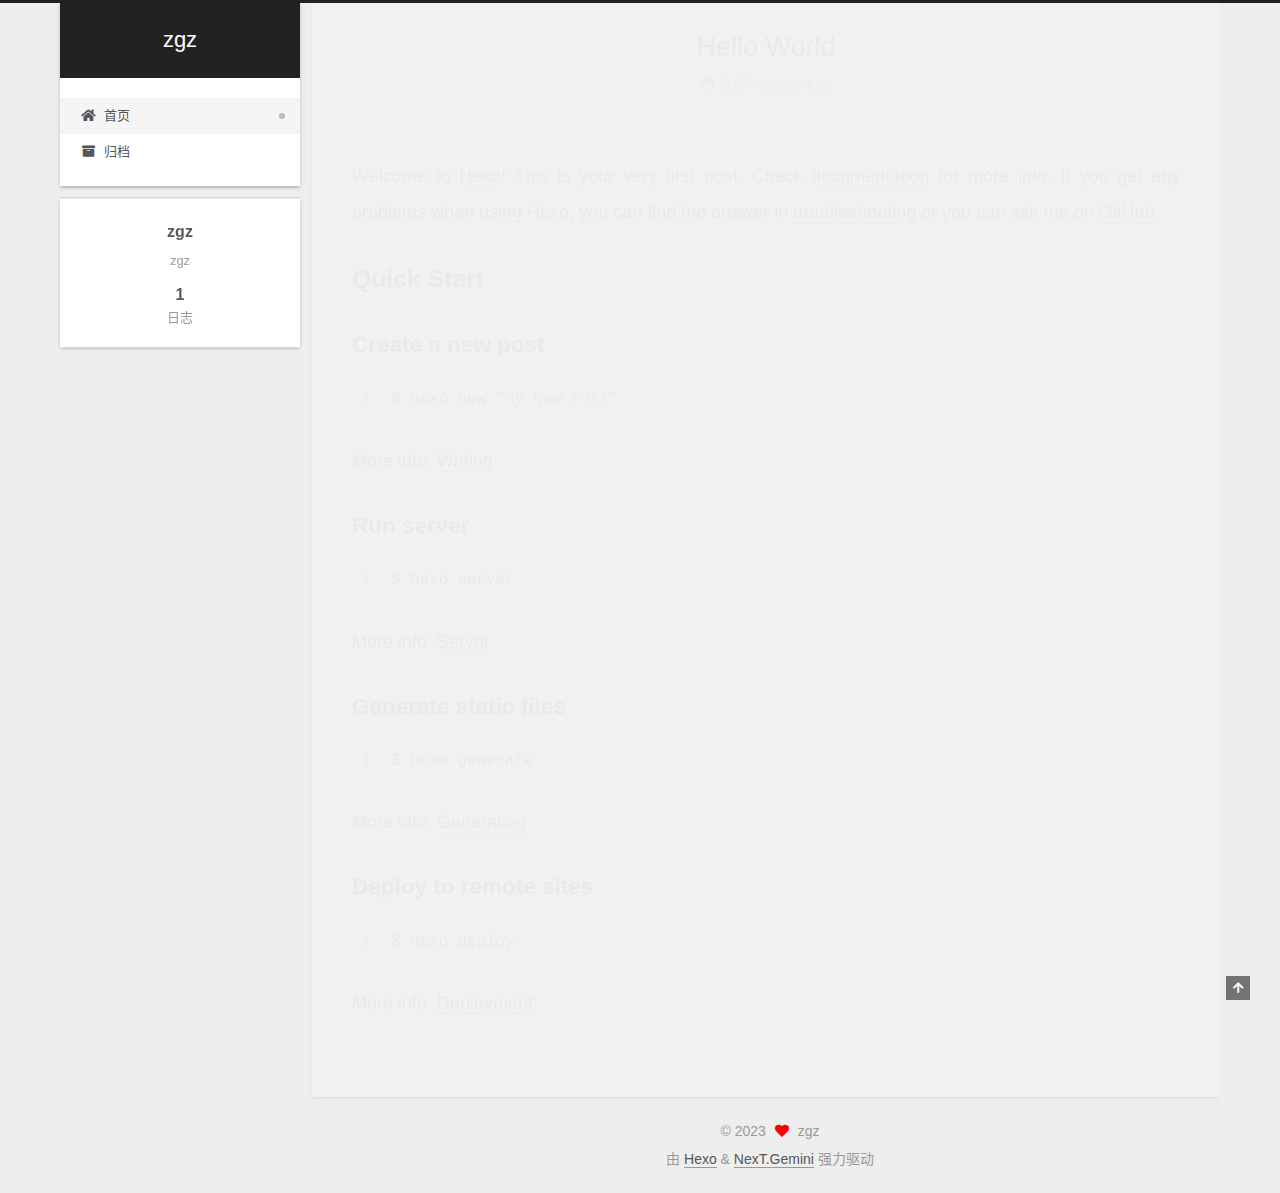
<file: index.html>
<!DOCTYPE html>
<html lang="zh-CN">
<head>
  <meta charset="UTF-8">
<meta name="viewport" content="width=device-width, initial-scale=1, maximum-scale=2">
<meta name="theme-color" content="#222">
<meta name="generator" content="Hexo 5.4.2">
  <link rel="apple-touch-icon" sizes="180x180" href="/images/apple-touch-icon-next.png">
  <link rel="icon" type="image/png" sizes="32x32" href="/images/favicon-32x32-next.png">
  <link rel="icon" type="image/png" sizes="16x16" href="/images/favicon-16x16-next.png">
  <link rel="mask-icon" href="/images/logo.svg" color="#222">

<link rel="stylesheet" href="/css/main.css">


<link rel="stylesheet" href="/lib/font-awesome/css/all.min.css">

<script id="hexo-configurations">
    var NexT = window.NexT || {};
    var CONFIG = {"hostname":"example.com","root":"/","scheme":"Gemini","version":"7.8.0","exturl":false,"sidebar":{"position":"left","display":"post","padding":18,"offset":12,"onmobile":false},"copycode":{"enable":false,"show_result":false,"style":null},"back2top":{"enable":true,"sidebar":false,"scrollpercent":false},"bookmark":{"enable":false,"color":"#222","save":"auto"},"fancybox":false,"mediumzoom":false,"lazyload":false,"pangu":false,"comments":{"style":"tabs","active":null,"storage":true,"lazyload":false,"nav":null},"algolia":{"hits":{"per_page":10},"labels":{"input_placeholder":"Search for Posts","hits_empty":"We didn't find any results for the search: ${query}","hits_stats":"${hits} results found in ${time} ms"}},"localsearch":{"enable":false,"trigger":"auto","top_n_per_article":1,"unescape":false,"preload":false},"motion":{"enable":true,"async":false,"transition":{"post_block":"fadeIn","post_header":"slideDownIn","post_body":"slideDownIn","coll_header":"slideLeftIn","sidebar":"slideUpIn"}}};
  </script>

  <meta name="description" content="zgz">
<meta property="og:type" content="website">
<meta property="og:title" content="zgz">
<meta property="og:url" content="http://example.com/index.html">
<meta property="og:site_name" content="zgz">
<meta property="og:description" content="zgz">
<meta property="og:locale" content="zh_CN">
<meta property="article:author" content="zgz">
<meta name="twitter:card" content="summary">

<link rel="canonical" href="http://example.com/">


<script id="page-configurations">
  // https://hexo.io/docs/variables.html
  CONFIG.page = {
    sidebar: "",
    isHome : true,
    isPost : false,
    lang   : 'zh-CN'
  };
</script>

  <title>zgz</title>
  






  <noscript>
  <style>
  .use-motion .brand,
  .use-motion .menu-item,
  .sidebar-inner,
  .use-motion .post-block,
  .use-motion .pagination,
  .use-motion .comments,
  .use-motion .post-header,
  .use-motion .post-body,
  .use-motion .collection-header { opacity: initial; }

  .use-motion .site-title,
  .use-motion .site-subtitle {
    opacity: initial;
    top: initial;
  }

  .use-motion .logo-line-before i { left: initial; }
  .use-motion .logo-line-after i { right: initial; }
  </style>
</noscript>

</head>

<body itemscope itemtype="http://schema.org/WebPage">
  <div class="container use-motion">
    <div class="headband"></div>

    <header class="header" itemscope itemtype="http://schema.org/WPHeader">
      <div class="header-inner"><div class="site-brand-container">
  <div class="site-nav-toggle">
    <div class="toggle" aria-label="切换导航栏">
      <span class="toggle-line toggle-line-first"></span>
      <span class="toggle-line toggle-line-middle"></span>
      <span class="toggle-line toggle-line-last"></span>
    </div>
  </div>

  <div class="site-meta">

    <a href="/" class="brand" rel="start">
      <span class="logo-line-before"><i></i></span>
      <h1 class="site-title">zgz</h1>
      <span class="logo-line-after"><i></i></span>
    </a>
  </div>

  <div class="site-nav-right">
    <div class="toggle popup-trigger">
    </div>
  </div>
</div>




<nav class="site-nav">
  <ul id="menu" class="main-menu menu">
        <li class="menu-item menu-item-home">

    <a href="/" rel="section"><i class="fa fa-home fa-fw"></i>首页</a>

  </li>
        <li class="menu-item menu-item-archives">

    <a href="/archives/" rel="section"><i class="fa fa-archive fa-fw"></i>归档</a>

  </li>
  </ul>
</nav>




</div>
    </header>

    
  <div class="back-to-top">
    <i class="fa fa-arrow-up"></i>
    <span>0%</span>
  </div>


    <main class="main">
      <div class="main-inner">
        <div class="content-wrap">
          

          <div class="content index posts-expand">
            
      
  
  
  <article itemscope itemtype="http://schema.org/Article" class="post-block" lang="zh-CN">
    <link itemprop="mainEntityOfPage" href="http://example.com/2023/04/26/hello-world/">

    <span hidden itemprop="author" itemscope itemtype="http://schema.org/Person">
      <meta itemprop="image" content="/images/avatar.gif">
      <meta itemprop="name" content="zgz">
      <meta itemprop="description" content="zgz">
    </span>

    <span hidden itemprop="publisher" itemscope itemtype="http://schema.org/Organization">
      <meta itemprop="name" content="zgz">
    </span>
      <header class="post-header">
        <h2 class="post-title" itemprop="name headline">
          
            <a href="/2023/04/26/hello-world/" class="post-title-link" itemprop="url">Hello World</a>
        </h2>

        <div class="post-meta">
            <span class="post-meta-item">
              <span class="post-meta-item-icon">
                <i class="far fa-calendar"></i>
              </span>
              <span class="post-meta-item-text">发表于</span>
              

              <time title="创建时间：2023-04-26 22:45:51 / 修改时间：22:44:28" itemprop="dateCreated datePublished" datetime="2023-04-26T22:45:51+08:00">2023-04-26</time>
            </span>

          

        </div>
      </header>

    
    
    
    <div class="post-body" itemprop="articleBody">

      
          <p>Welcome to <a target="_blank" rel="noopener" href="https://hexo.io/">Hexo</a>! This is your very first post. Check <a target="_blank" rel="noopener" href="https://hexo.io/docs/">documentation</a> for more info. If you get any problems when using Hexo, you can find the answer in <a target="_blank" rel="noopener" href="https://hexo.io/docs/troubleshooting.html">troubleshooting</a> or you can ask me on <a target="_blank" rel="noopener" href="https://github.com/hexojs/hexo/issues">GitHub</a>.</p>
<h2 id="Quick-Start"><a href="#Quick-Start" class="headerlink" title="Quick Start"></a>Quick Start</h2><h3 id="Create-a-new-post"><a href="#Create-a-new-post" class="headerlink" title="Create a new post"></a>Create a new post</h3><figure class="highlight bash"><table><tr><td class="gutter"><pre><span class="line">1</span><br></pre></td><td class="code"><pre><span class="line">$ hexo new <span class="string">&quot;My New Post&quot;</span></span><br></pre></td></tr></table></figure>

<p>More info: <a target="_blank" rel="noopener" href="https://hexo.io/docs/writing.html">Writing</a></p>
<h3 id="Run-server"><a href="#Run-server" class="headerlink" title="Run server"></a>Run server</h3><figure class="highlight bash"><table><tr><td class="gutter"><pre><span class="line">1</span><br></pre></td><td class="code"><pre><span class="line">$ hexo server</span><br></pre></td></tr></table></figure>

<p>More info: <a target="_blank" rel="noopener" href="https://hexo.io/docs/server.html">Server</a></p>
<h3 id="Generate-static-files"><a href="#Generate-static-files" class="headerlink" title="Generate static files"></a>Generate static files</h3><figure class="highlight bash"><table><tr><td class="gutter"><pre><span class="line">1</span><br></pre></td><td class="code"><pre><span class="line">$ hexo generate</span><br></pre></td></tr></table></figure>

<p>More info: <a target="_blank" rel="noopener" href="https://hexo.io/docs/generating.html">Generating</a></p>
<h3 id="Deploy-to-remote-sites"><a href="#Deploy-to-remote-sites" class="headerlink" title="Deploy to remote sites"></a>Deploy to remote sites</h3><figure class="highlight bash"><table><tr><td class="gutter"><pre><span class="line">1</span><br></pre></td><td class="code"><pre><span class="line">$ hexo deploy</span><br></pre></td></tr></table></figure>

<p>More info: <a target="_blank" rel="noopener" href="https://hexo.io/docs/one-command-deployment.html">Deployment</a></p>

      
    </div>

    
    
    
      <footer class="post-footer">
        <div class="post-eof"></div>
      </footer>
  </article>
  
  
  


  



          </div>
          

<script>
  window.addEventListener('tabs:register', () => {
    let { activeClass } = CONFIG.comments;
    if (CONFIG.comments.storage) {
      activeClass = localStorage.getItem('comments_active') || activeClass;
    }
    if (activeClass) {
      let activeTab = document.querySelector(`a[href="#comment-${activeClass}"]`);
      if (activeTab) {
        activeTab.click();
      }
    }
  });
  if (CONFIG.comments.storage) {
    window.addEventListener('tabs:click', event => {
      if (!event.target.matches('.tabs-comment .tab-content .tab-pane')) return;
      let commentClass = event.target.classList[1];
      localStorage.setItem('comments_active', commentClass);
    });
  }
</script>

        </div>
          
  
  <div class="toggle sidebar-toggle">
    <span class="toggle-line toggle-line-first"></span>
    <span class="toggle-line toggle-line-middle"></span>
    <span class="toggle-line toggle-line-last"></span>
  </div>

  <aside class="sidebar">
    <div class="sidebar-inner">

      <ul class="sidebar-nav motion-element">
        <li class="sidebar-nav-toc">
          文章目录
        </li>
        <li class="sidebar-nav-overview">
          站点概览
        </li>
      </ul>

      <!--noindex-->
      <div class="post-toc-wrap sidebar-panel">
      </div>
      <!--/noindex-->

      <div class="site-overview-wrap sidebar-panel">
        <div class="site-author motion-element" itemprop="author" itemscope itemtype="http://schema.org/Person">
  <p class="site-author-name" itemprop="name">zgz</p>
  <div class="site-description" itemprop="description">zgz</div>
</div>
<div class="site-state-wrap motion-element">
  <nav class="site-state">
      <div class="site-state-item site-state-posts">
          <a href="/archives/">
        
          <span class="site-state-item-count">1</span>
          <span class="site-state-item-name">日志</span>
        </a>
      </div>
  </nav>
</div>



      </div>

    </div>
  </aside>
  <div id="sidebar-dimmer"></div>


      </div>
    </main>

    <footer class="footer">
      <div class="footer-inner">
        

        

<div class="copyright">
  
  &copy; 
  <span itemprop="copyrightYear">2023</span>
  <span class="with-love">
    <i class="fa fa-heart"></i>
  </span>
  <span class="author" itemprop="copyrightHolder">zgz</span>
</div>
  <div class="powered-by">由 <a href="https://hexo.io/" class="theme-link" rel="noopener" target="_blank">Hexo</a> & <a href="https://theme-next.org/" class="theme-link" rel="noopener" target="_blank">NexT.Gemini</a> 强力驱动
  </div>

        








      </div>
    </footer>
  </div>

  
  <script src="/lib/anime.min.js"></script>
  <script src="/lib/velocity/velocity.min.js"></script>
  <script src="/lib/velocity/velocity.ui.min.js"></script>

<script src="/js/utils.js"></script>

<script src="/js/motion.js"></script>


<script src="/js/schemes/pisces.js"></script>


<script src="/js/next-boot.js"></script>




  















  

  

</body>
</html>
</file>
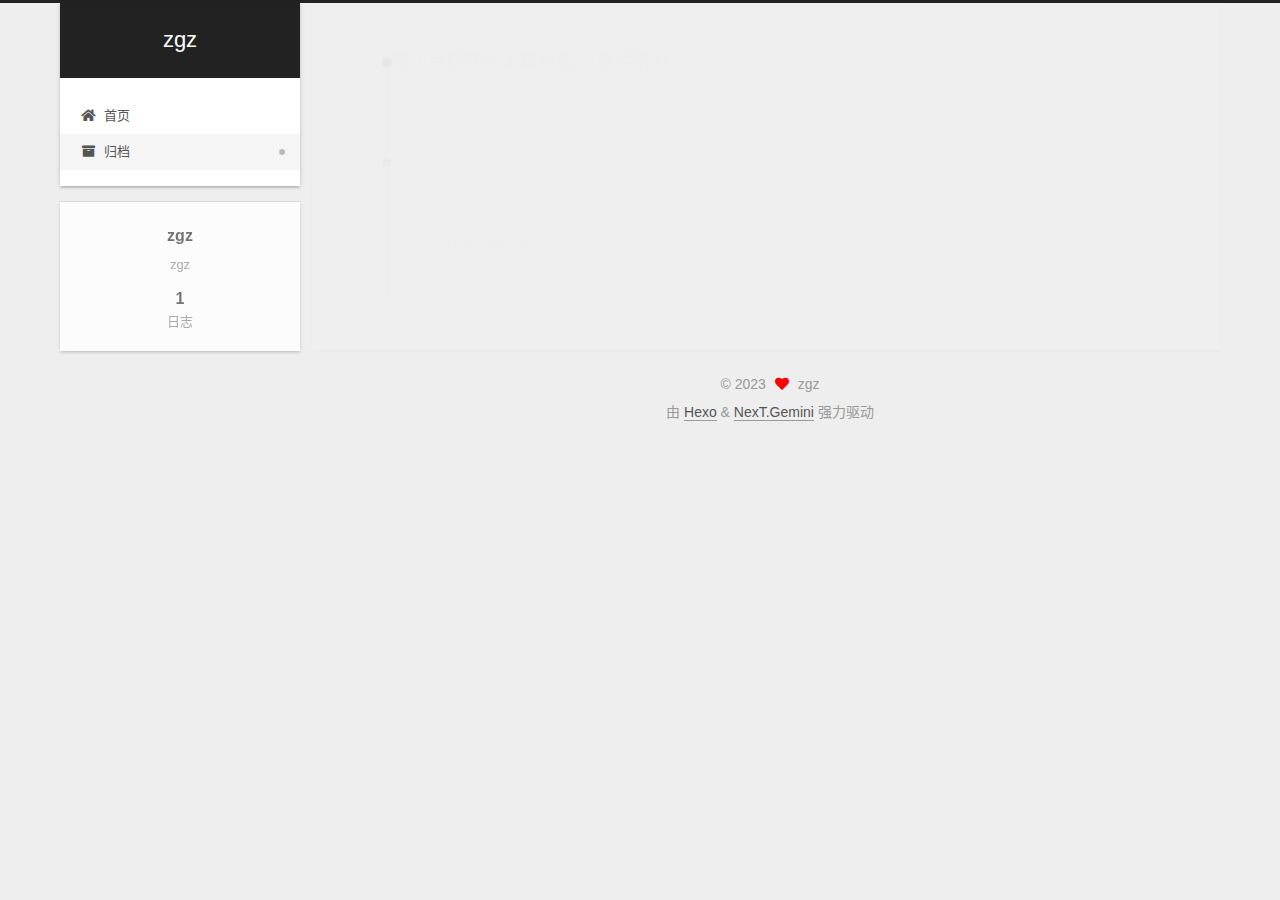
<file: archives/index.html>
<!DOCTYPE html>
<html lang="zh-CN">
<head>
  <meta charset="UTF-8">
<meta name="viewport" content="width=device-width, initial-scale=1, maximum-scale=2">
<meta name="theme-color" content="#222">
<meta name="generator" content="Hexo 5.4.2">
  <link rel="apple-touch-icon" sizes="180x180" href="/images/apple-touch-icon-next.png">
  <link rel="icon" type="image/png" sizes="32x32" href="/images/favicon-32x32-next.png">
  <link rel="icon" type="image/png" sizes="16x16" href="/images/favicon-16x16-next.png">
  <link rel="mask-icon" href="/images/logo.svg" color="#222">

<link rel="stylesheet" href="/css/main.css">


<link rel="stylesheet" href="/lib/font-awesome/css/all.min.css">

<script id="hexo-configurations">
    var NexT = window.NexT || {};
    var CONFIG = {"hostname":"example.com","root":"/","scheme":"Gemini","version":"7.8.0","exturl":false,"sidebar":{"position":"left","display":"post","padding":18,"offset":12,"onmobile":false},"copycode":{"enable":false,"show_result":false,"style":null},"back2top":{"enable":true,"sidebar":false,"scrollpercent":false},"bookmark":{"enable":false,"color":"#222","save":"auto"},"fancybox":false,"mediumzoom":false,"lazyload":false,"pangu":false,"comments":{"style":"tabs","active":null,"storage":true,"lazyload":false,"nav":null},"algolia":{"hits":{"per_page":10},"labels":{"input_placeholder":"Search for Posts","hits_empty":"We didn't find any results for the search: ${query}","hits_stats":"${hits} results found in ${time} ms"}},"localsearch":{"enable":false,"trigger":"auto","top_n_per_article":1,"unescape":false,"preload":false},"motion":{"enable":true,"async":false,"transition":{"post_block":"fadeIn","post_header":"slideDownIn","post_body":"slideDownIn","coll_header":"slideLeftIn","sidebar":"slideUpIn"}}};
  </script>

  <meta name="description" content="zgz">
<meta property="og:type" content="website">
<meta property="og:title" content="zgz">
<meta property="og:url" content="http://example.com/archives/index.html">
<meta property="og:site_name" content="zgz">
<meta property="og:description" content="zgz">
<meta property="og:locale" content="zh_CN">
<meta property="article:author" content="zgz">
<meta name="twitter:card" content="summary">

<link rel="canonical" href="http://example.com/archives/">


<script id="page-configurations">
  // https://hexo.io/docs/variables.html
  CONFIG.page = {
    sidebar: "",
    isHome : false,
    isPost : false,
    lang   : 'zh-CN'
  };
</script>

  <title>归档 | zgz</title>
  






  <noscript>
  <style>
  .use-motion .brand,
  .use-motion .menu-item,
  .sidebar-inner,
  .use-motion .post-block,
  .use-motion .pagination,
  .use-motion .comments,
  .use-motion .post-header,
  .use-motion .post-body,
  .use-motion .collection-header { opacity: initial; }

  .use-motion .site-title,
  .use-motion .site-subtitle {
    opacity: initial;
    top: initial;
  }

  .use-motion .logo-line-before i { left: initial; }
  .use-motion .logo-line-after i { right: initial; }
  </style>
</noscript>

</head>

<body itemscope itemtype="http://schema.org/WebPage">
  <div class="container use-motion">
    <div class="headband"></div>

    <header class="header" itemscope itemtype="http://schema.org/WPHeader">
      <div class="header-inner"><div class="site-brand-container">
  <div class="site-nav-toggle">
    <div class="toggle" aria-label="切换导航栏">
      <span class="toggle-line toggle-line-first"></span>
      <span class="toggle-line toggle-line-middle"></span>
      <span class="toggle-line toggle-line-last"></span>
    </div>
  </div>

  <div class="site-meta">

    <a href="/" class="brand" rel="start">
      <span class="logo-line-before"><i></i></span>
      <h1 class="site-title">zgz</h1>
      <span class="logo-line-after"><i></i></span>
    </a>
  </div>

  <div class="site-nav-right">
    <div class="toggle popup-trigger">
    </div>
  </div>
</div>




<nav class="site-nav">
  <ul id="menu" class="main-menu menu">
        <li class="menu-item menu-item-home">

    <a href="/" rel="section"><i class="fa fa-home fa-fw"></i>首页</a>

  </li>
        <li class="menu-item menu-item-archives">

    <a href="/archives/" rel="section"><i class="fa fa-archive fa-fw"></i>归档</a>

  </li>
  </ul>
</nav>




</div>
    </header>

    
  <div class="back-to-top">
    <i class="fa fa-arrow-up"></i>
    <span>0%</span>
  </div>


    <main class="main">
      <div class="main-inner">
        <div class="content-wrap">
          

          <div class="content archive">
            

  
  
  
  <div class="post-block">
    <div class="posts-collapse">
      <div class="collection-title">
        <span class="collection-header">嗯..! 目前共计 1 篇日志。 继续努力。</span>
      </div>

      
    <div class="collection-year">
      <span class="collection-header">2023</span>
    </div>

  <article itemscope itemtype="http://schema.org/Article">
    <header class="post-header">

      <div class="post-meta">
        <time itemprop="dateCreated"
              datetime="2023-04-26T22:45:51+08:00"
              content="2023-04-26">
          04-26
        </time>
      </div>

      <div class="post-title">
          <a class="post-title-link" href="/2023/04/26/hello-world/" itemprop="url">
            <span itemprop="name">Hello World</span>
          </a>
      </div>

    </header>
  </article>


    </div>
  </div>
  
  
  

  



          </div>
          

<script>
  window.addEventListener('tabs:register', () => {
    let { activeClass } = CONFIG.comments;
    if (CONFIG.comments.storage) {
      activeClass = localStorage.getItem('comments_active') || activeClass;
    }
    if (activeClass) {
      let activeTab = document.querySelector(`a[href="#comment-${activeClass}"]`);
      if (activeTab) {
        activeTab.click();
      }
    }
  });
  if (CONFIG.comments.storage) {
    window.addEventListener('tabs:click', event => {
      if (!event.target.matches('.tabs-comment .tab-content .tab-pane')) return;
      let commentClass = event.target.classList[1];
      localStorage.setItem('comments_active', commentClass);
    });
  }
</script>

        </div>
          
  
  <div class="toggle sidebar-toggle">
    <span class="toggle-line toggle-line-first"></span>
    <span class="toggle-line toggle-line-middle"></span>
    <span class="toggle-line toggle-line-last"></span>
  </div>

  <aside class="sidebar">
    <div class="sidebar-inner">

      <ul class="sidebar-nav motion-element">
        <li class="sidebar-nav-toc">
          文章目录
        </li>
        <li class="sidebar-nav-overview">
          站点概览
        </li>
      </ul>

      <!--noindex-->
      <div class="post-toc-wrap sidebar-panel">
      </div>
      <!--/noindex-->

      <div class="site-overview-wrap sidebar-panel">
        <div class="site-author motion-element" itemprop="author" itemscope itemtype="http://schema.org/Person">
  <p class="site-author-name" itemprop="name">zgz</p>
  <div class="site-description" itemprop="description">zgz</div>
</div>
<div class="site-state-wrap motion-element">
  <nav class="site-state">
      <div class="site-state-item site-state-posts">
          <a href="/archives/">
        
          <span class="site-state-item-count">1</span>
          <span class="site-state-item-name">日志</span>
        </a>
      </div>
  </nav>
</div>



      </div>

    </div>
  </aside>
  <div id="sidebar-dimmer"></div>


      </div>
    </main>

    <footer class="footer">
      <div class="footer-inner">
        

        

<div class="copyright">
  
  &copy; 
  <span itemprop="copyrightYear">2023</span>
  <span class="with-love">
    <i class="fa fa-heart"></i>
  </span>
  <span class="author" itemprop="copyrightHolder">zgz</span>
</div>
  <div class="powered-by">由 <a href="https://hexo.io/" class="theme-link" rel="noopener" target="_blank">Hexo</a> & <a href="https://theme-next.org/" class="theme-link" rel="noopener" target="_blank">NexT.Gemini</a> 强力驱动
  </div>

        








      </div>
    </footer>
  </div>

  
  <script src="/lib/anime.min.js"></script>
  <script src="/lib/velocity/velocity.min.js"></script>
  <script src="/lib/velocity/velocity.ui.min.js"></script>

<script src="/js/utils.js"></script>

<script src="/js/motion.js"></script>


<script src="/js/schemes/pisces.js"></script>


<script src="/js/next-boot.js"></script>




  















  

  

</body>
</html>
</file>
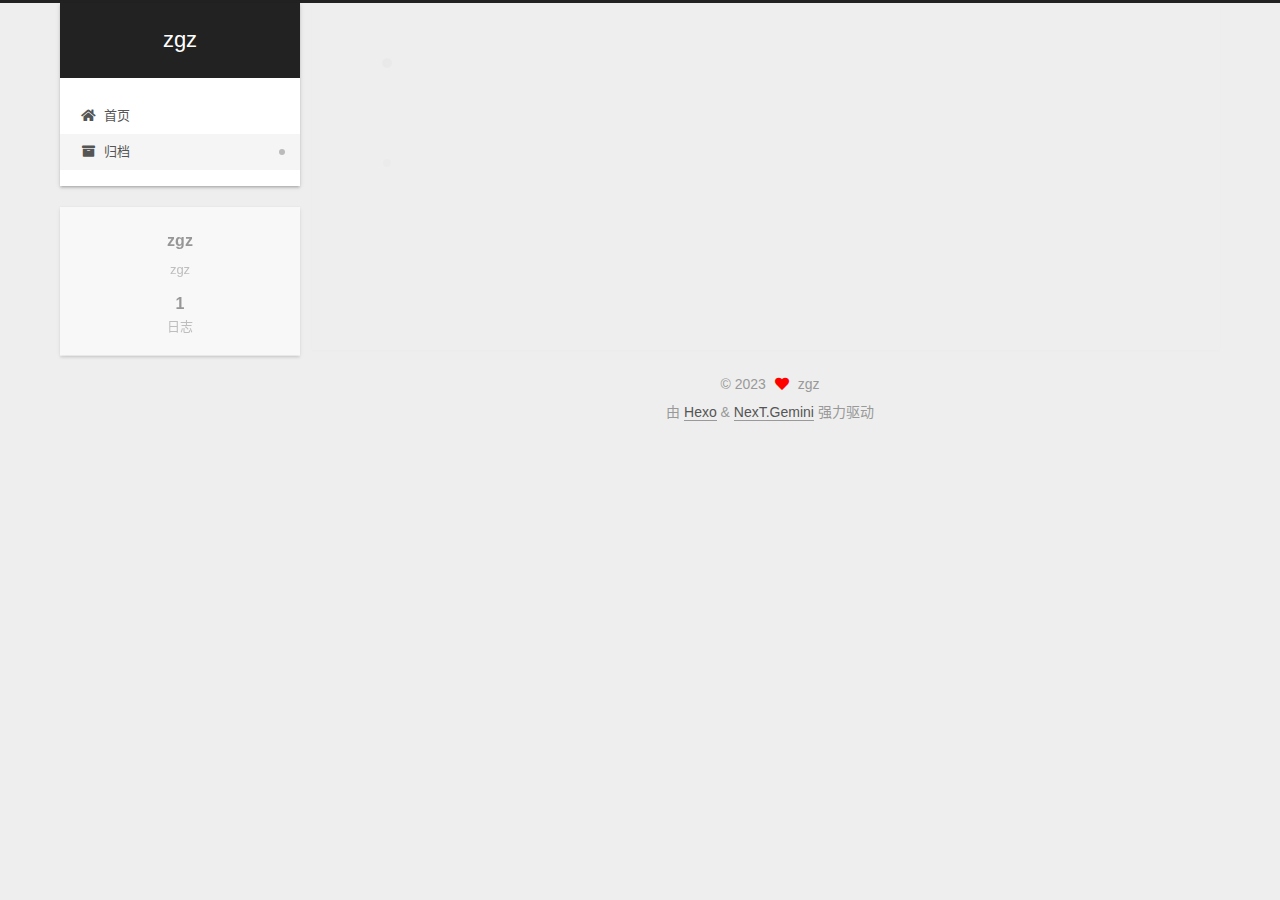
<file: archives/2023/index.html>
<!DOCTYPE html>
<html lang="zh-CN">
<head>
  <meta charset="UTF-8">
<meta name="viewport" content="width=device-width, initial-scale=1, maximum-scale=2">
<meta name="theme-color" content="#222">
<meta name="generator" content="Hexo 5.4.2">
  <link rel="apple-touch-icon" sizes="180x180" href="/images/apple-touch-icon-next.png">
  <link rel="icon" type="image/png" sizes="32x32" href="/images/favicon-32x32-next.png">
  <link rel="icon" type="image/png" sizes="16x16" href="/images/favicon-16x16-next.png">
  <link rel="mask-icon" href="/images/logo.svg" color="#222">

<link rel="stylesheet" href="/css/main.css">


<link rel="stylesheet" href="/lib/font-awesome/css/all.min.css">

<script id="hexo-configurations">
    var NexT = window.NexT || {};
    var CONFIG = {"hostname":"example.com","root":"/","scheme":"Gemini","version":"7.8.0","exturl":false,"sidebar":{"position":"left","display":"post","padding":18,"offset":12,"onmobile":false},"copycode":{"enable":false,"show_result":false,"style":null},"back2top":{"enable":true,"sidebar":false,"scrollpercent":false},"bookmark":{"enable":false,"color":"#222","save":"auto"},"fancybox":false,"mediumzoom":false,"lazyload":false,"pangu":false,"comments":{"style":"tabs","active":null,"storage":true,"lazyload":false,"nav":null},"algolia":{"hits":{"per_page":10},"labels":{"input_placeholder":"Search for Posts","hits_empty":"We didn't find any results for the search: ${query}","hits_stats":"${hits} results found in ${time} ms"}},"localsearch":{"enable":false,"trigger":"auto","top_n_per_article":1,"unescape":false,"preload":false},"motion":{"enable":true,"async":false,"transition":{"post_block":"fadeIn","post_header":"slideDownIn","post_body":"slideDownIn","coll_header":"slideLeftIn","sidebar":"slideUpIn"}}};
  </script>

  <meta name="description" content="zgz">
<meta property="og:type" content="website">
<meta property="og:title" content="zgz">
<meta property="og:url" content="http://example.com/archives/2023/index.html">
<meta property="og:site_name" content="zgz">
<meta property="og:description" content="zgz">
<meta property="og:locale" content="zh_CN">
<meta property="article:author" content="zgz">
<meta name="twitter:card" content="summary">

<link rel="canonical" href="http://example.com/archives/2023/">


<script id="page-configurations">
  // https://hexo.io/docs/variables.html
  CONFIG.page = {
    sidebar: "",
    isHome : false,
    isPost : false,
    lang   : 'zh-CN'
  };
</script>

  <title>归档 | zgz</title>
  






  <noscript>
  <style>
  .use-motion .brand,
  .use-motion .menu-item,
  .sidebar-inner,
  .use-motion .post-block,
  .use-motion .pagination,
  .use-motion .comments,
  .use-motion .post-header,
  .use-motion .post-body,
  .use-motion .collection-header { opacity: initial; }

  .use-motion .site-title,
  .use-motion .site-subtitle {
    opacity: initial;
    top: initial;
  }

  .use-motion .logo-line-before i { left: initial; }
  .use-motion .logo-line-after i { right: initial; }
  </style>
</noscript>

</head>

<body itemscope itemtype="http://schema.org/WebPage">
  <div class="container use-motion">
    <div class="headband"></div>

    <header class="header" itemscope itemtype="http://schema.org/WPHeader">
      <div class="header-inner"><div class="site-brand-container">
  <div class="site-nav-toggle">
    <div class="toggle" aria-label="切换导航栏">
      <span class="toggle-line toggle-line-first"></span>
      <span class="toggle-line toggle-line-middle"></span>
      <span class="toggle-line toggle-line-last"></span>
    </div>
  </div>

  <div class="site-meta">

    <a href="/" class="brand" rel="start">
      <span class="logo-line-before"><i></i></span>
      <h1 class="site-title">zgz</h1>
      <span class="logo-line-after"><i></i></span>
    </a>
  </div>

  <div class="site-nav-right">
    <div class="toggle popup-trigger">
    </div>
  </div>
</div>




<nav class="site-nav">
  <ul id="menu" class="main-menu menu">
        <li class="menu-item menu-item-home">

    <a href="/" rel="section"><i class="fa fa-home fa-fw"></i>首页</a>

  </li>
        <li class="menu-item menu-item-archives">

    <a href="/archives/" rel="section"><i class="fa fa-archive fa-fw"></i>归档</a>

  </li>
  </ul>
</nav>




</div>
    </header>

    
  <div class="back-to-top">
    <i class="fa fa-arrow-up"></i>
    <span>0%</span>
  </div>


    <main class="main">
      <div class="main-inner">
        <div class="content-wrap">
          

          <div class="content archive">
            

  
  
  
  <div class="post-block">
    <div class="posts-collapse">
      <div class="collection-title">
        <span class="collection-header">嗯..! 目前共计 1 篇日志。 继续努力。</span>
      </div>

      
    <div class="collection-year">
      <span class="collection-header">2023</span>
    </div>

  <article itemscope itemtype="http://schema.org/Article">
    <header class="post-header">

      <div class="post-meta">
        <time itemprop="dateCreated"
              datetime="2023-04-26T22:45:51+08:00"
              content="2023-04-26">
          04-26
        </time>
      </div>

      <div class="post-title">
          <a class="post-title-link" href="/2023/04/26/hello-world/" itemprop="url">
            <span itemprop="name">Hello World</span>
          </a>
      </div>

    </header>
  </article>


    </div>
  </div>
  
  
  

  



          </div>
          

<script>
  window.addEventListener('tabs:register', () => {
    let { activeClass } = CONFIG.comments;
    if (CONFIG.comments.storage) {
      activeClass = localStorage.getItem('comments_active') || activeClass;
    }
    if (activeClass) {
      let activeTab = document.querySelector(`a[href="#comment-${activeClass}"]`);
      if (activeTab) {
        activeTab.click();
      }
    }
  });
  if (CONFIG.comments.storage) {
    window.addEventListener('tabs:click', event => {
      if (!event.target.matches('.tabs-comment .tab-content .tab-pane')) return;
      let commentClass = event.target.classList[1];
      localStorage.setItem('comments_active', commentClass);
    });
  }
</script>

        </div>
          
  
  <div class="toggle sidebar-toggle">
    <span class="toggle-line toggle-line-first"></span>
    <span class="toggle-line toggle-line-middle"></span>
    <span class="toggle-line toggle-line-last"></span>
  </div>

  <aside class="sidebar">
    <div class="sidebar-inner">

      <ul class="sidebar-nav motion-element">
        <li class="sidebar-nav-toc">
          文章目录
        </li>
        <li class="sidebar-nav-overview">
          站点概览
        </li>
      </ul>

      <!--noindex-->
      <div class="post-toc-wrap sidebar-panel">
      </div>
      <!--/noindex-->

      <div class="site-overview-wrap sidebar-panel">
        <div class="site-author motion-element" itemprop="author" itemscope itemtype="http://schema.org/Person">
  <p class="site-author-name" itemprop="name">zgz</p>
  <div class="site-description" itemprop="description">zgz</div>
</div>
<div class="site-state-wrap motion-element">
  <nav class="site-state">
      <div class="site-state-item site-state-posts">
          <a href="/archives/">
        
          <span class="site-state-item-count">1</span>
          <span class="site-state-item-name">日志</span>
        </a>
      </div>
  </nav>
</div>



      </div>

    </div>
  </aside>
  <div id="sidebar-dimmer"></div>


      </div>
    </main>

    <footer class="footer">
      <div class="footer-inner">
        

        

<div class="copyright">
  
  &copy; 
  <span itemprop="copyrightYear">2023</span>
  <span class="with-love">
    <i class="fa fa-heart"></i>
  </span>
  <span class="author" itemprop="copyrightHolder">zgz</span>
</div>
  <div class="powered-by">由 <a href="https://hexo.io/" class="theme-link" rel="noopener" target="_blank">Hexo</a> & <a href="https://theme-next.org/" class="theme-link" rel="noopener" target="_blank">NexT.Gemini</a> 强力驱动
  </div>

        








      </div>
    </footer>
  </div>

  
  <script src="/lib/anime.min.js"></script>
  <script src="/lib/velocity/velocity.min.js"></script>
  <script src="/lib/velocity/velocity.ui.min.js"></script>

<script src="/js/utils.js"></script>

<script src="/js/motion.js"></script>


<script src="/js/schemes/pisces.js"></script>


<script src="/js/next-boot.js"></script>




  















  

  

</body>
</html>
</file>
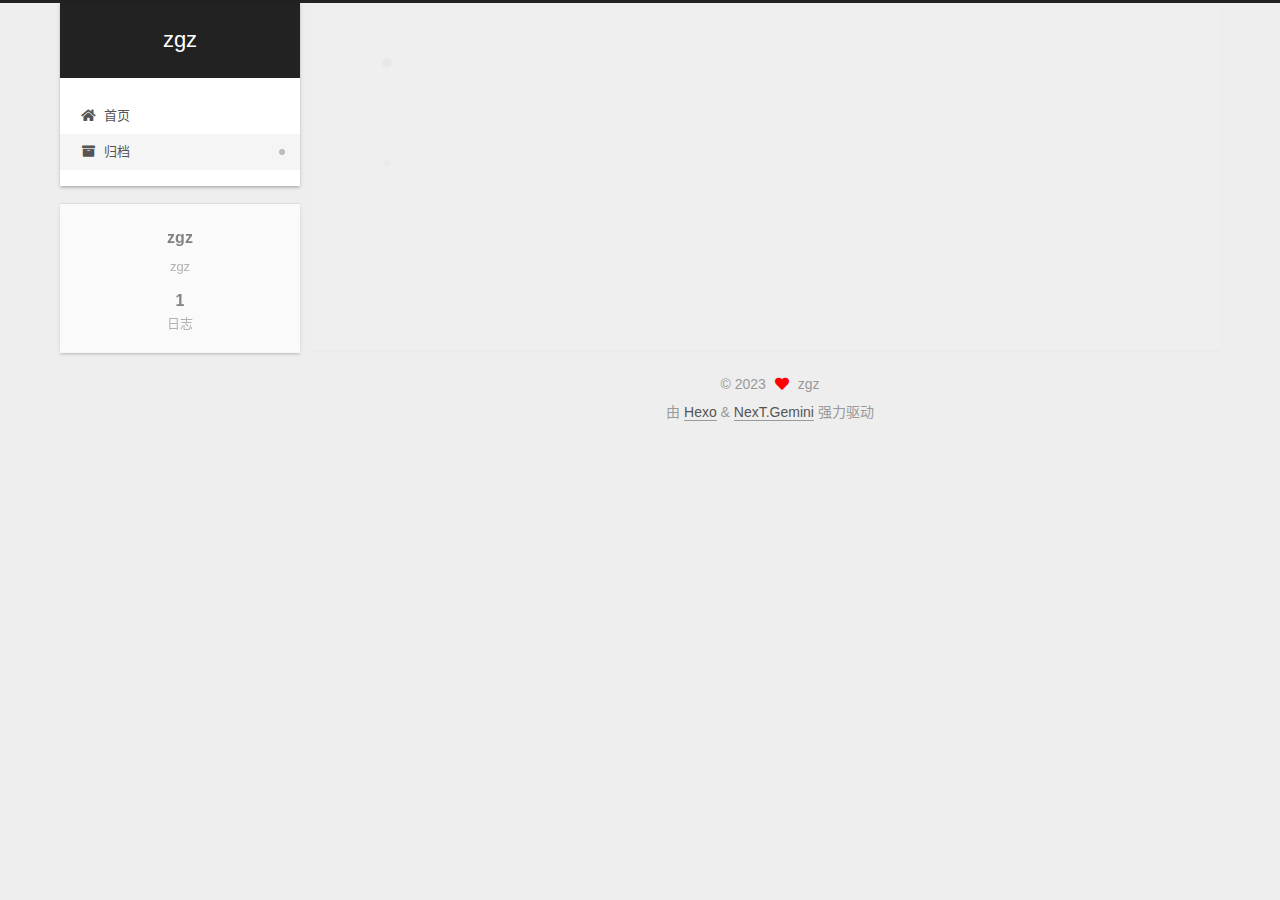
<file: archives/2023/04/index.html>
<!DOCTYPE html>
<html lang="zh-CN">
<head>
  <meta charset="UTF-8">
<meta name="viewport" content="width=device-width, initial-scale=1, maximum-scale=2">
<meta name="theme-color" content="#222">
<meta name="generator" content="Hexo 5.4.2">
  <link rel="apple-touch-icon" sizes="180x180" href="/images/apple-touch-icon-next.png">
  <link rel="icon" type="image/png" sizes="32x32" href="/images/favicon-32x32-next.png">
  <link rel="icon" type="image/png" sizes="16x16" href="/images/favicon-16x16-next.png">
  <link rel="mask-icon" href="/images/logo.svg" color="#222">

<link rel="stylesheet" href="/css/main.css">


<link rel="stylesheet" href="/lib/font-awesome/css/all.min.css">

<script id="hexo-configurations">
    var NexT = window.NexT || {};
    var CONFIG = {"hostname":"example.com","root":"/","scheme":"Gemini","version":"7.8.0","exturl":false,"sidebar":{"position":"left","display":"post","padding":18,"offset":12,"onmobile":false},"copycode":{"enable":false,"show_result":false,"style":null},"back2top":{"enable":true,"sidebar":false,"scrollpercent":false},"bookmark":{"enable":false,"color":"#222","save":"auto"},"fancybox":false,"mediumzoom":false,"lazyload":false,"pangu":false,"comments":{"style":"tabs","active":null,"storage":true,"lazyload":false,"nav":null},"algolia":{"hits":{"per_page":10},"labels":{"input_placeholder":"Search for Posts","hits_empty":"We didn't find any results for the search: ${query}","hits_stats":"${hits} results found in ${time} ms"}},"localsearch":{"enable":false,"trigger":"auto","top_n_per_article":1,"unescape":false,"preload":false},"motion":{"enable":true,"async":false,"transition":{"post_block":"fadeIn","post_header":"slideDownIn","post_body":"slideDownIn","coll_header":"slideLeftIn","sidebar":"slideUpIn"}}};
  </script>

  <meta name="description" content="zgz">
<meta property="og:type" content="website">
<meta property="og:title" content="zgz">
<meta property="og:url" content="http://example.com/archives/2023/04/index.html">
<meta property="og:site_name" content="zgz">
<meta property="og:description" content="zgz">
<meta property="og:locale" content="zh_CN">
<meta property="article:author" content="zgz">
<meta name="twitter:card" content="summary">

<link rel="canonical" href="http://example.com/archives/2023/04/">


<script id="page-configurations">
  // https://hexo.io/docs/variables.html
  CONFIG.page = {
    sidebar: "",
    isHome : false,
    isPost : false,
    lang   : 'zh-CN'
  };
</script>

  <title>归档 | zgz</title>
  






  <noscript>
  <style>
  .use-motion .brand,
  .use-motion .menu-item,
  .sidebar-inner,
  .use-motion .post-block,
  .use-motion .pagination,
  .use-motion .comments,
  .use-motion .post-header,
  .use-motion .post-body,
  .use-motion .collection-header { opacity: initial; }

  .use-motion .site-title,
  .use-motion .site-subtitle {
    opacity: initial;
    top: initial;
  }

  .use-motion .logo-line-before i { left: initial; }
  .use-motion .logo-line-after i { right: initial; }
  </style>
</noscript>

</head>

<body itemscope itemtype="http://schema.org/WebPage">
  <div class="container use-motion">
    <div class="headband"></div>

    <header class="header" itemscope itemtype="http://schema.org/WPHeader">
      <div class="header-inner"><div class="site-brand-container">
  <div class="site-nav-toggle">
    <div class="toggle" aria-label="切换导航栏">
      <span class="toggle-line toggle-line-first"></span>
      <span class="toggle-line toggle-line-middle"></span>
      <span class="toggle-line toggle-line-last"></span>
    </div>
  </div>

  <div class="site-meta">

    <a href="/" class="brand" rel="start">
      <span class="logo-line-before"><i></i></span>
      <h1 class="site-title">zgz</h1>
      <span class="logo-line-after"><i></i></span>
    </a>
  </div>

  <div class="site-nav-right">
    <div class="toggle popup-trigger">
    </div>
  </div>
</div>




<nav class="site-nav">
  <ul id="menu" class="main-menu menu">
        <li class="menu-item menu-item-home">

    <a href="/" rel="section"><i class="fa fa-home fa-fw"></i>首页</a>

  </li>
        <li class="menu-item menu-item-archives">

    <a href="/archives/" rel="section"><i class="fa fa-archive fa-fw"></i>归档</a>

  </li>
  </ul>
</nav>




</div>
    </header>

    
  <div class="back-to-top">
    <i class="fa fa-arrow-up"></i>
    <span>0%</span>
  </div>


    <main class="main">
      <div class="main-inner">
        <div class="content-wrap">
          

          <div class="content archive">
            

  
  
  
  <div class="post-block">
    <div class="posts-collapse">
      <div class="collection-title">
        <span class="collection-header">嗯..! 目前共计 1 篇日志。 继续努力。</span>
      </div>

      
    <div class="collection-year">
      <span class="collection-header">2023</span>
    </div>

  <article itemscope itemtype="http://schema.org/Article">
    <header class="post-header">

      <div class="post-meta">
        <time itemprop="dateCreated"
              datetime="2023-04-26T22:45:51+08:00"
              content="2023-04-26">
          04-26
        </time>
      </div>

      <div class="post-title">
          <a class="post-title-link" href="/2023/04/26/hello-world/" itemprop="url">
            <span itemprop="name">Hello World</span>
          </a>
      </div>

    </header>
  </article>


    </div>
  </div>
  
  
  

  



          </div>
          

<script>
  window.addEventListener('tabs:register', () => {
    let { activeClass } = CONFIG.comments;
    if (CONFIG.comments.storage) {
      activeClass = localStorage.getItem('comments_active') || activeClass;
    }
    if (activeClass) {
      let activeTab = document.querySelector(`a[href="#comment-${activeClass}"]`);
      if (activeTab) {
        activeTab.click();
      }
    }
  });
  if (CONFIG.comments.storage) {
    window.addEventListener('tabs:click', event => {
      if (!event.target.matches('.tabs-comment .tab-content .tab-pane')) return;
      let commentClass = event.target.classList[1];
      localStorage.setItem('comments_active', commentClass);
    });
  }
</script>

        </div>
          
  
  <div class="toggle sidebar-toggle">
    <span class="toggle-line toggle-line-first"></span>
    <span class="toggle-line toggle-line-middle"></span>
    <span class="toggle-line toggle-line-last"></span>
  </div>

  <aside class="sidebar">
    <div class="sidebar-inner">

      <ul class="sidebar-nav motion-element">
        <li class="sidebar-nav-toc">
          文章目录
        </li>
        <li class="sidebar-nav-overview">
          站点概览
        </li>
      </ul>

      <!--noindex-->
      <div class="post-toc-wrap sidebar-panel">
      </div>
      <!--/noindex-->

      <div class="site-overview-wrap sidebar-panel">
        <div class="site-author motion-element" itemprop="author" itemscope itemtype="http://schema.org/Person">
  <p class="site-author-name" itemprop="name">zgz</p>
  <div class="site-description" itemprop="description">zgz</div>
</div>
<div class="site-state-wrap motion-element">
  <nav class="site-state">
      <div class="site-state-item site-state-posts">
          <a href="/archives/">
        
          <span class="site-state-item-count">1</span>
          <span class="site-state-item-name">日志</span>
        </a>
      </div>
  </nav>
</div>



      </div>

    </div>
  </aside>
  <div id="sidebar-dimmer"></div>


      </div>
    </main>

    <footer class="footer">
      <div class="footer-inner">
        

        

<div class="copyright">
  
  &copy; 
  <span itemprop="copyrightYear">2023</span>
  <span class="with-love">
    <i class="fa fa-heart"></i>
  </span>
  <span class="author" itemprop="copyrightHolder">zgz</span>
</div>
  <div class="powered-by">由 <a href="https://hexo.io/" class="theme-link" rel="noopener" target="_blank">Hexo</a> & <a href="https://theme-next.org/" class="theme-link" rel="noopener" target="_blank">NexT.Gemini</a> 强力驱动
  </div>

        








      </div>
    </footer>
  </div>

  
  <script src="/lib/anime.min.js"></script>
  <script src="/lib/velocity/velocity.min.js"></script>
  <script src="/lib/velocity/velocity.ui.min.js"></script>

<script src="/js/utils.js"></script>

<script src="/js/motion.js"></script>


<script src="/js/schemes/pisces.js"></script>


<script src="/js/next-boot.js"></script>




  















  

  

</body>
</html>
</file>
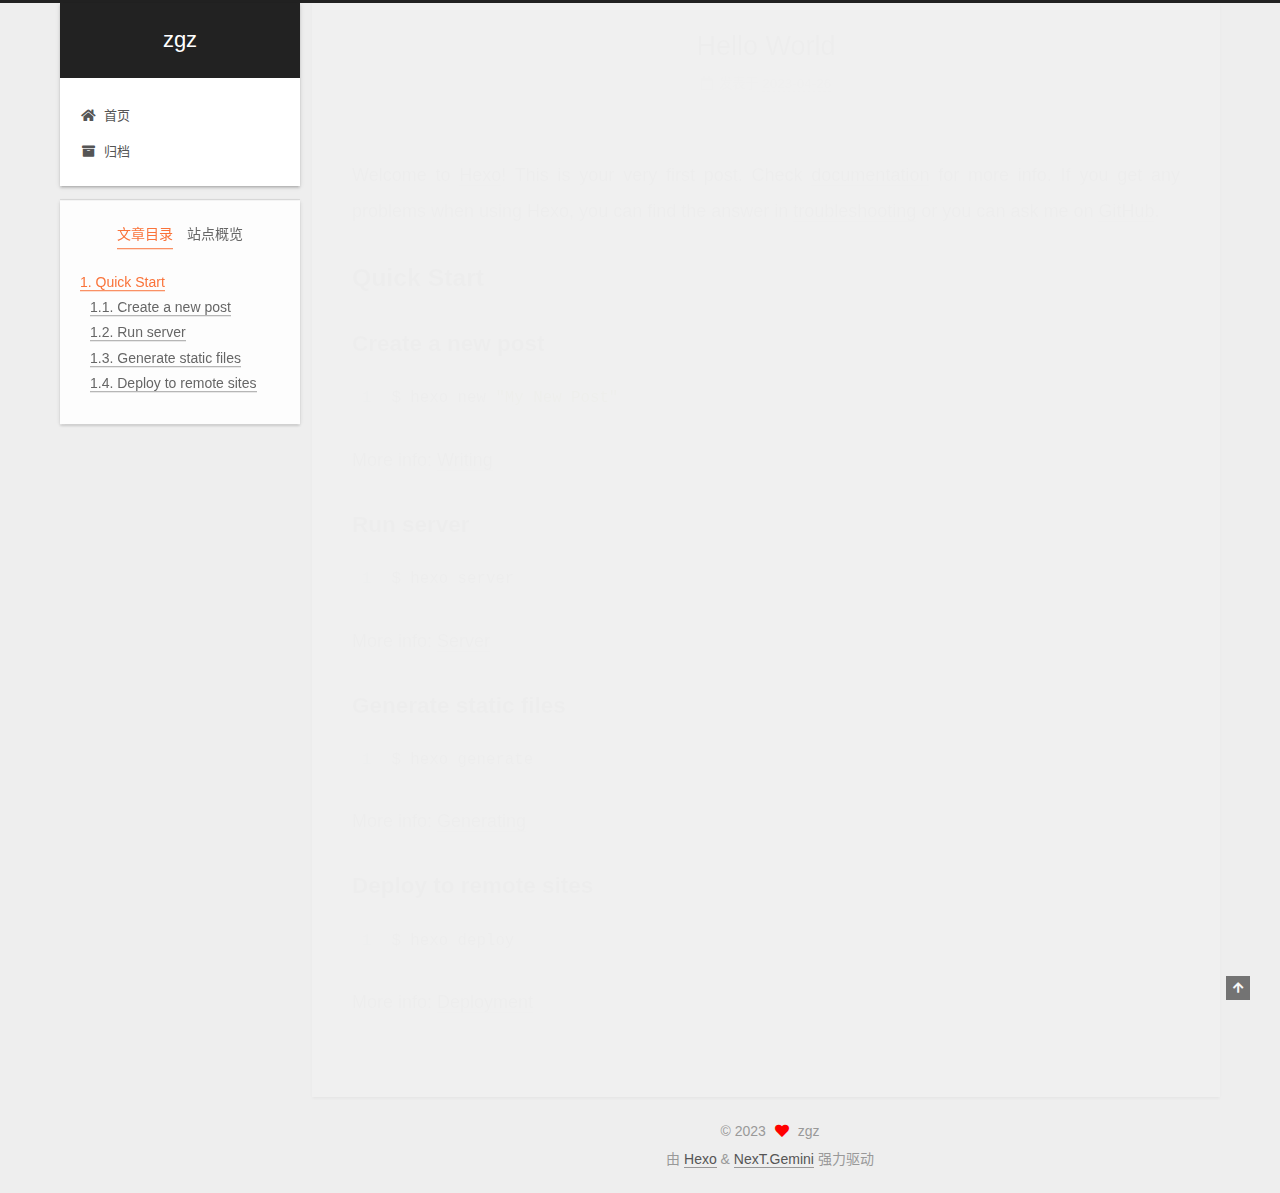
<file: 2023/04/26/hello-world/index.html>
<!DOCTYPE html>
<html lang="zh-CN">
<head>
  <meta charset="UTF-8">
<meta name="viewport" content="width=device-width, initial-scale=1, maximum-scale=2">
<meta name="theme-color" content="#222">
<meta name="generator" content="Hexo 5.4.2">
  <link rel="apple-touch-icon" sizes="180x180" href="/images/apple-touch-icon-next.png">
  <link rel="icon" type="image/png" sizes="32x32" href="/images/favicon-32x32-next.png">
  <link rel="icon" type="image/png" sizes="16x16" href="/images/favicon-16x16-next.png">
  <link rel="mask-icon" href="/images/logo.svg" color="#222">

<link rel="stylesheet" href="/css/main.css">


<link rel="stylesheet" href="/lib/font-awesome/css/all.min.css">

<script id="hexo-configurations">
    var NexT = window.NexT || {};
    var CONFIG = {"hostname":"example.com","root":"/","scheme":"Gemini","version":"7.8.0","exturl":false,"sidebar":{"position":"left","display":"post","padding":18,"offset":12,"onmobile":false},"copycode":{"enable":false,"show_result":false,"style":null},"back2top":{"enable":true,"sidebar":false,"scrollpercent":false},"bookmark":{"enable":false,"color":"#222","save":"auto"},"fancybox":false,"mediumzoom":false,"lazyload":false,"pangu":false,"comments":{"style":"tabs","active":null,"storage":true,"lazyload":false,"nav":null},"algolia":{"hits":{"per_page":10},"labels":{"input_placeholder":"Search for Posts","hits_empty":"We didn't find any results for the search: ${query}","hits_stats":"${hits} results found in ${time} ms"}},"localsearch":{"enable":false,"trigger":"auto","top_n_per_article":1,"unescape":false,"preload":false},"motion":{"enable":true,"async":false,"transition":{"post_block":"fadeIn","post_header":"slideDownIn","post_body":"slideDownIn","coll_header":"slideLeftIn","sidebar":"slideUpIn"}}};
  </script>

  <meta name="description" content="Welcome to Hexo! This is your very first post. Check documentation for more info. If you get any problems when using Hexo, you can find the answer in troubleshooting or you can ask me on GitHub. Quick">
<meta property="og:type" content="article">
<meta property="og:title" content="Hello World">
<meta property="og:url" content="http://example.com/2023/04/26/hello-world/index.html">
<meta property="og:site_name" content="zgz">
<meta property="og:description" content="Welcome to Hexo! This is your very first post. Check documentation for more info. If you get any problems when using Hexo, you can find the answer in troubleshooting or you can ask me on GitHub. Quick">
<meta property="og:locale" content="zh_CN">
<meta property="article:published_time" content="2023-04-26T14:45:51.796Z">
<meta property="article:modified_time" content="2023-04-26T14:44:28.618Z">
<meta property="article:author" content="zgz">
<meta name="twitter:card" content="summary">

<link rel="canonical" href="http://example.com/2023/04/26/hello-world/">


<script id="page-configurations">
  // https://hexo.io/docs/variables.html
  CONFIG.page = {
    sidebar: "",
    isHome : false,
    isPost : true,
    lang   : 'zh-CN'
  };
</script>

  <title>Hello World | zgz</title>
  






  <noscript>
  <style>
  .use-motion .brand,
  .use-motion .menu-item,
  .sidebar-inner,
  .use-motion .post-block,
  .use-motion .pagination,
  .use-motion .comments,
  .use-motion .post-header,
  .use-motion .post-body,
  .use-motion .collection-header { opacity: initial; }

  .use-motion .site-title,
  .use-motion .site-subtitle {
    opacity: initial;
    top: initial;
  }

  .use-motion .logo-line-before i { left: initial; }
  .use-motion .logo-line-after i { right: initial; }
  </style>
</noscript>

</head>

<body itemscope itemtype="http://schema.org/WebPage">
  <div class="container use-motion">
    <div class="headband"></div>

    <header class="header" itemscope itemtype="http://schema.org/WPHeader">
      <div class="header-inner"><div class="site-brand-container">
  <div class="site-nav-toggle">
    <div class="toggle" aria-label="切换导航栏">
      <span class="toggle-line toggle-line-first"></span>
      <span class="toggle-line toggle-line-middle"></span>
      <span class="toggle-line toggle-line-last"></span>
    </div>
  </div>

  <div class="site-meta">

    <a href="/" class="brand" rel="start">
      <span class="logo-line-before"><i></i></span>
      <h1 class="site-title">zgz</h1>
      <span class="logo-line-after"><i></i></span>
    </a>
  </div>

  <div class="site-nav-right">
    <div class="toggle popup-trigger">
    </div>
  </div>
</div>




<nav class="site-nav">
  <ul id="menu" class="main-menu menu">
        <li class="menu-item menu-item-home">

    <a href="/" rel="section"><i class="fa fa-home fa-fw"></i>首页</a>

  </li>
        <li class="menu-item menu-item-archives">

    <a href="/archives/" rel="section"><i class="fa fa-archive fa-fw"></i>归档</a>

  </li>
  </ul>
</nav>




</div>
    </header>

    
  <div class="back-to-top">
    <i class="fa fa-arrow-up"></i>
    <span>0%</span>
  </div>


    <main class="main">
      <div class="main-inner">
        <div class="content-wrap">
          

          <div class="content post posts-expand">
            

    
  
  
  <article itemscope itemtype="http://schema.org/Article" class="post-block" lang="zh-CN">
    <link itemprop="mainEntityOfPage" href="http://example.com/2023/04/26/hello-world/">

    <span hidden itemprop="author" itemscope itemtype="http://schema.org/Person">
      <meta itemprop="image" content="/images/avatar.gif">
      <meta itemprop="name" content="zgz">
      <meta itemprop="description" content="zgz">
    </span>

    <span hidden itemprop="publisher" itemscope itemtype="http://schema.org/Organization">
      <meta itemprop="name" content="zgz">
    </span>
      <header class="post-header">
        <h1 class="post-title" itemprop="name headline">
          Hello World
        </h1>

        <div class="post-meta">
            <span class="post-meta-item">
              <span class="post-meta-item-icon">
                <i class="far fa-calendar"></i>
              </span>
              <span class="post-meta-item-text">发表于</span>
              

              <time title="创建时间：2023-04-26 22:45:51 / 修改时间：22:44:28" itemprop="dateCreated datePublished" datetime="2023-04-26T22:45:51+08:00">2023-04-26</time>
            </span>

          

        </div>
      </header>

    
    
    
    <div class="post-body" itemprop="articleBody">

      
        <p>Welcome to <a target="_blank" rel="noopener" href="https://hexo.io/">Hexo</a>! This is your very first post. Check <a target="_blank" rel="noopener" href="https://hexo.io/docs/">documentation</a> for more info. If you get any problems when using Hexo, you can find the answer in <a target="_blank" rel="noopener" href="https://hexo.io/docs/troubleshooting.html">troubleshooting</a> or you can ask me on <a target="_blank" rel="noopener" href="https://github.com/hexojs/hexo/issues">GitHub</a>.</p>
<h2 id="Quick-Start"><a href="#Quick-Start" class="headerlink" title="Quick Start"></a>Quick Start</h2><h3 id="Create-a-new-post"><a href="#Create-a-new-post" class="headerlink" title="Create a new post"></a>Create a new post</h3><figure class="highlight bash"><table><tr><td class="gutter"><pre><span class="line">1</span><br></pre></td><td class="code"><pre><span class="line">$ hexo new <span class="string">&quot;My New Post&quot;</span></span><br></pre></td></tr></table></figure>

<p>More info: <a target="_blank" rel="noopener" href="https://hexo.io/docs/writing.html">Writing</a></p>
<h3 id="Run-server"><a href="#Run-server" class="headerlink" title="Run server"></a>Run server</h3><figure class="highlight bash"><table><tr><td class="gutter"><pre><span class="line">1</span><br></pre></td><td class="code"><pre><span class="line">$ hexo server</span><br></pre></td></tr></table></figure>

<p>More info: <a target="_blank" rel="noopener" href="https://hexo.io/docs/server.html">Server</a></p>
<h3 id="Generate-static-files"><a href="#Generate-static-files" class="headerlink" title="Generate static files"></a>Generate static files</h3><figure class="highlight bash"><table><tr><td class="gutter"><pre><span class="line">1</span><br></pre></td><td class="code"><pre><span class="line">$ hexo generate</span><br></pre></td></tr></table></figure>

<p>More info: <a target="_blank" rel="noopener" href="https://hexo.io/docs/generating.html">Generating</a></p>
<h3 id="Deploy-to-remote-sites"><a href="#Deploy-to-remote-sites" class="headerlink" title="Deploy to remote sites"></a>Deploy to remote sites</h3><figure class="highlight bash"><table><tr><td class="gutter"><pre><span class="line">1</span><br></pre></td><td class="code"><pre><span class="line">$ hexo deploy</span><br></pre></td></tr></table></figure>

<p>More info: <a target="_blank" rel="noopener" href="https://hexo.io/docs/one-command-deployment.html">Deployment</a></p>

    </div>

    
    
    

      <footer class="post-footer">

        


        
      </footer>
    
  </article>
  
  
  



          </div>
          

<script>
  window.addEventListener('tabs:register', () => {
    let { activeClass } = CONFIG.comments;
    if (CONFIG.comments.storage) {
      activeClass = localStorage.getItem('comments_active') || activeClass;
    }
    if (activeClass) {
      let activeTab = document.querySelector(`a[href="#comment-${activeClass}"]`);
      if (activeTab) {
        activeTab.click();
      }
    }
  });
  if (CONFIG.comments.storage) {
    window.addEventListener('tabs:click', event => {
      if (!event.target.matches('.tabs-comment .tab-content .tab-pane')) return;
      let commentClass = event.target.classList[1];
      localStorage.setItem('comments_active', commentClass);
    });
  }
</script>

        </div>
          
  
  <div class="toggle sidebar-toggle">
    <span class="toggle-line toggle-line-first"></span>
    <span class="toggle-line toggle-line-middle"></span>
    <span class="toggle-line toggle-line-last"></span>
  </div>

  <aside class="sidebar">
    <div class="sidebar-inner">

      <ul class="sidebar-nav motion-element">
        <li class="sidebar-nav-toc">
          文章目录
        </li>
        <li class="sidebar-nav-overview">
          站点概览
        </li>
      </ul>

      <!--noindex-->
      <div class="post-toc-wrap sidebar-panel">
          <div class="post-toc motion-element"><ol class="nav"><li class="nav-item nav-level-2"><a class="nav-link" href="#Quick-Start"><span class="nav-number">1.</span> <span class="nav-text">Quick Start</span></a><ol class="nav-child"><li class="nav-item nav-level-3"><a class="nav-link" href="#Create-a-new-post"><span class="nav-number">1.1.</span> <span class="nav-text">Create a new post</span></a></li><li class="nav-item nav-level-3"><a class="nav-link" href="#Run-server"><span class="nav-number">1.2.</span> <span class="nav-text">Run server</span></a></li><li class="nav-item nav-level-3"><a class="nav-link" href="#Generate-static-files"><span class="nav-number">1.3.</span> <span class="nav-text">Generate static files</span></a></li><li class="nav-item nav-level-3"><a class="nav-link" href="#Deploy-to-remote-sites"><span class="nav-number">1.4.</span> <span class="nav-text">Deploy to remote sites</span></a></li></ol></li></ol></div>
      </div>
      <!--/noindex-->

      <div class="site-overview-wrap sidebar-panel">
        <div class="site-author motion-element" itemprop="author" itemscope itemtype="http://schema.org/Person">
  <p class="site-author-name" itemprop="name">zgz</p>
  <div class="site-description" itemprop="description">zgz</div>
</div>
<div class="site-state-wrap motion-element">
  <nav class="site-state">
      <div class="site-state-item site-state-posts">
          <a href="/archives/">
        
          <span class="site-state-item-count">1</span>
          <span class="site-state-item-name">日志</span>
        </a>
      </div>
  </nav>
</div>



      </div>

    </div>
  </aside>
  <div id="sidebar-dimmer"></div>


      </div>
    </main>

    <footer class="footer">
      <div class="footer-inner">
        

        

<div class="copyright">
  
  &copy; 
  <span itemprop="copyrightYear">2023</span>
  <span class="with-love">
    <i class="fa fa-heart"></i>
  </span>
  <span class="author" itemprop="copyrightHolder">zgz</span>
</div>
  <div class="powered-by">由 <a href="https://hexo.io/" class="theme-link" rel="noopener" target="_blank">Hexo</a> & <a href="https://theme-next.org/" class="theme-link" rel="noopener" target="_blank">NexT.Gemini</a> 强力驱动
  </div>

        








      </div>
    </footer>
  </div>

  
  <script src="/lib/anime.min.js"></script>
  <script src="/lib/velocity/velocity.min.js"></script>
  <script src="/lib/velocity/velocity.ui.min.js"></script>

<script src="/js/utils.js"></script>

<script src="/js/motion.js"></script>


<script src="/js/schemes/pisces.js"></script>


<script src="/js/next-boot.js"></script>




  















  

  

</body>
</html>
</file>
<file: css/main.css>
:root {
  --body-bg-color: #eee;
  --content-bg-color: #fff;
  --card-bg-color: #f5f5f5;
  --text-color: #555;
  --blockquote-color: #666;
  --link-color: #555;
  --link-hover-color: #222;
  --brand-color: #fff;
  --brand-hover-color: #fff;
  --table-row-odd-bg-color: #f9f9f9;
  --table-row-hover-bg-color: #f5f5f5;
  --menu-item-bg-color: #f5f5f5;
  --btn-default-bg: #fff;
  --btn-default-color: #555;
  --btn-default-border-color: #555;
  --btn-default-hover-bg: #222;
  --btn-default-hover-color: #fff;
  --btn-default-hover-border-color: #222;
}
html {
  line-height: 1.15; /* 1 */
  -webkit-text-size-adjust: 100%; /* 2 */
}
body {
  margin: 0;
}
main {
  display: block;
}
h1 {
  font-size: 2em;
  margin: 0.67em 0;
}
hr {
  box-sizing: content-box; /* 1 */
  height: 0; /* 1 */
  overflow: visible; /* 2 */
}
pre {
  font-family: monospace, monospace; /* 1 */
  font-size: 1em; /* 2 */
}
a {
  background: transparent;
}
abbr[title] {
  border-bottom: none; /* 1 */
  text-decoration: underline; /* 2 */
  text-decoration: underline dotted; /* 2 */
}
b,
strong {
  font-weight: bolder;
}
code,
kbd,
samp {
  font-family: monospace, monospace; /* 1 */
  font-size: 1em; /* 2 */
}
small {
  font-size: 80%;
}
sub,
sup {
  font-size: 75%;
  line-height: 0;
  position: relative;
  vertical-align: baseline;
}
sub {
  bottom: -0.25em;
}
sup {
  top: -0.5em;
}
img {
  border-style: none;
}
button,
input,
optgroup,
select,
textarea {
  font-family: inherit; /* 1 */
  font-size: 100%; /* 1 */
  line-height: 1.15; /* 1 */
  margin: 0; /* 2 */
}
button,
input {
/* 1 */
  overflow: visible;
}
button,
select {
/* 1 */
  text-transform: none;
}
button,
[type='button'],
[type='reset'],
[type='submit'] {
  -webkit-appearance: button;
}
button::-moz-focus-inner,
[type='button']::-moz-focus-inner,
[type='reset']::-moz-focus-inner,
[type='submit']::-moz-focus-inner {
  border-style: none;
  padding: 0;
}
button:-moz-focusring,
[type='button']:-moz-focusring,
[type='reset']:-moz-focusring,
[type='submit']:-moz-focusring {
  outline: 1px dotted ButtonText;
}
fieldset {
  padding: 0.35em 0.75em 0.625em;
}
legend {
  box-sizing: border-box; /* 1 */
  color: inherit; /* 2 */
  display: table; /* 1 */
  max-width: 100%; /* 1 */
  padding: 0; /* 3 */
  white-space: normal; /* 1 */
}
progress {
  vertical-align: baseline;
}
textarea {
  overflow: auto;
}
[type='checkbox'],
[type='radio'] {
  box-sizing: border-box; /* 1 */
  padding: 0; /* 2 */
}
[type='number']::-webkit-inner-spin-button,
[type='number']::-webkit-outer-spin-button {
  height: auto;
}
[type='search'] {
  outline-offset: -2px; /* 2 */
  -webkit-appearance: textfield; /* 1 */
}
[type='search']::-webkit-search-decoration {
  -webkit-appearance: none;
}
::-webkit-file-upload-button {
  font: inherit; /* 2 */
  -webkit-appearance: button; /* 1 */
}
details {
  display: block;
}
summary {
  display: list-item;
}
template {
  display: none;
}
[hidden] {
  display: none;
}
::selection {
  background: #262a30;
  color: #eee;
}
html,
body {
  height: 100%;
}
body {
  background: var(--body-bg-color);
  color: var(--text-color);
  font-family: 'Lato', "PingFang SC", "Microsoft YaHei", sans-serif;
  font-size: 1em;
  line-height: 2;
}
@media (max-width: 991px) {
  body {
    padding-left: 0 !important;
    padding-right: 0 !important;
  }
}
h1,
h2,
h3,
h4,
h5,
h6 {
  font-family: 'Lato', "PingFang SC", "Microsoft YaHei", sans-serif;
  font-weight: bold;
  line-height: 1.5;
  margin: 20px 0 15px;
}
h1 {
  font-size: 1.5em;
}
h2 {
  font-size: 1.375em;
}
h3 {
  font-size: 1.25em;
}
h4 {
  font-size: 1.125em;
}
h5 {
  font-size: 1em;
}
h6 {
  font-size: 0.875em;
}
p {
  margin: 0 0 20px 0;
}
a,
span.exturl {
  border-bottom: 1px solid #999;
  color: var(--link-color);
  outline: 0;
  text-decoration: none;
  overflow-wrap: break-word;
  word-wrap: break-word;
  cursor: pointer;
}
a:hover,
span.exturl:hover {
  border-bottom-color: var(--link-hover-color);
  color: var(--link-hover-color);
}
iframe,
img,
video {
  display: block;
  margin-left: auto;
  margin-right: auto;
  max-width: 100%;
}
hr {
  background-image: repeating-linear-gradient(-45deg, #ddd, #ddd 4px, transparent 4px, transparent 8px);
  border: 0;
  height: 3px;
  margin: 40px 0;
}
blockquote {
  border-left: 4px solid #ddd;
  color: var(--blockquote-color);
  margin: 0;
  padding: 0 15px;
}
blockquote cite::before {
  content: '-';
  padding: 0 5px;
}
dt {
  font-weight: bold;
}
dd {
  margin: 0;
  padding: 0;
}
kbd {
  background-color: #f5f5f5;
  background-image: linear-gradient(#eee, #fff, #eee);
  border: 1px solid #ccc;
  border-radius: 0.2em;
  box-shadow: 0.1em 0.1em 0.2em rgba(0,0,0,0.1);
  color: #555;
  font-family: inherit;
  padding: 0.1em 0.3em;
  white-space: nowrap;
}
.table-container {
  overflow: auto;
}
table {
  border-collapse: collapse;
  border-spacing: 0;
  font-size: 0.875em;
  margin: 0 0 20px 0;
  width: 100%;
}
tbody tr:nth-of-type(odd) {
  background: var(--table-row-odd-bg-color);
}
tbody tr:hover {
  background: var(--table-row-hover-bg-color);
}
caption,
th,
td {
  font-weight: normal;
  padding: 8px;
  vertical-align: middle;
}
th,
td {
  border: 1px solid #ddd;
  border-bottom: 3px solid #ddd;
}
th {
  font-weight: 700;
  padding-bottom: 10px;
}
td {
  border-bottom-width: 1px;
}
.btn {
  background: var(--btn-default-bg);
  border: 2px solid var(--btn-default-border-color);
  border-radius: 2px;
  color: var(--btn-default-color);
  display: inline-block;
  font-size: 0.875em;
  line-height: 2;
  padding: 0 20px;
  text-decoration: none;
  transition-property: background-color;
  transition-delay: 0s;
  transition-duration: 0.2s;
  transition-timing-function: ease-in-out;
}
.btn:hover {
  background: var(--btn-default-hover-bg);
  border-color: var(--btn-default-hover-border-color);
  color: var(--btn-default-hover-color);
}
.btn + .btn {
  margin: 0 0 8px 8px;
}
.btn .fa-fw {
  text-align: left;
  width: 1.285714285714286em;
}
.toggle {
  line-height: 0;
}
.toggle .toggle-line {
  background: #fff;
  display: inline-block;
  height: 2px;
  left: 0;
  position: relative;
  top: 0;
  transition: all 0.4s;
  vertical-align: top;
  width: 100%;
}
.toggle .toggle-line:not(:first-child) {
  margin-top: 3px;
}
.toggle.toggle-arrow .toggle-line-first {
  left: 50%;
  top: 2px;
  transform: rotate(45deg);
  width: 50%;
}
.toggle.toggle-arrow .toggle-line-middle {
  left: 2px;
  width: 90%;
}
.toggle.toggle-arrow .toggle-line-last {
  left: 50%;
  top: -2px;
  transform: rotate(-45deg);
  width: 50%;
}
.toggle.toggle-close .toggle-line-first {
  transform: rotate(-45deg);
  top: 5px;
}
.toggle.toggle-close .toggle-line-middle {
  opacity: 0;
}
.toggle.toggle-close .toggle-line-last {
  transform: rotate(45deg);
  top: -5px;
}
.highlight,
pre {
  background: #f7f7f7;
  color: #4d4d4c;
  line-height: 1.6;
  margin: 0 auto 20px;
}
pre,
code {
  font-family: consolas, Menlo, monospace, "PingFang SC", "Microsoft YaHei";
}
code {
  background: #eee;
  border-radius: 3px;
  color: #555;
  padding: 2px 4px;
  overflow-wrap: break-word;
  word-wrap: break-word;
}
.highlight *::selection {
  background: #d6d6d6;
}
.highlight pre {
  border: 0;
  margin: 0;
  padding: 10px 0;
}
.highlight table {
  border: 0;
  margin: 0;
  width: auto;
}
.highlight td {
  border: 0;
  padding: 0;
}
.highlight figcaption {
  background: #eff2f3;
  color: #4d4d4c;
  display: flex;
  font-size: 0.875em;
  justify-content: space-between;
  line-height: 1.2;
  padding: 0.5em;
}
.highlight figcaption a {
  color: #4d4d4c;
}
.highlight figcaption a:hover {
  border-bottom-color: #4d4d4c;
}
.highlight .gutter {
  -moz-user-select: none;
  -ms-user-select: none;
  -webkit-user-select: none;
  user-select: none;
}
.highlight .gutter pre {
  background: #eff2f3;
  color: #869194;
  padding-left: 10px;
  padding-right: 10px;
  text-align: right;
}
.highlight .code pre {
  background: #f7f7f7;
  padding-left: 10px;
  width: 100%;
}
.gist table {
  width: auto;
}
.gist table td {
  border: 0;
}
pre {
  overflow: auto;
  padding: 10px;
}
pre code {
  background: none;
  color: #4d4d4c;
  font-size: 0.875em;
  padding: 0;
  text-shadow: none;
}
pre .deletion {
  background: #fdd;
}
pre .addition {
  background: #dfd;
}
pre .meta {
  color: #eab700;
  -moz-user-select: none;
  -ms-user-select: none;
  -webkit-user-select: none;
  user-select: none;
}
pre .comment {
  color: #8e908c;
}
pre .variable,
pre .attribute,
pre .tag,
pre .name,
pre .regexp,
pre .ruby .constant,
pre .xml .tag .title,
pre .xml .pi,
pre .xml .doctype,
pre .html .doctype,
pre .css .id,
pre .css .class,
pre .css .pseudo {
  color: #c82829;
}
pre .number,
pre .preprocessor,
pre .built_in,
pre .builtin-name,
pre .literal,
pre .params,
pre .constant,
pre .command {
  color: #f5871f;
}
pre .ruby .class .title,
pre .css .rules .attribute,
pre .string,
pre .symbol,
pre .value,
pre .inheritance,
pre .header,
pre .ruby .symbol,
pre .xml .cdata,
pre .special,
pre .formula {
  color: #718c00;
}
pre .title,
pre .css .hexcolor {
  color: #3e999f;
}
pre .function,
pre .python .decorator,
pre .python .title,
pre .ruby .function .title,
pre .ruby .title .keyword,
pre .perl .sub,
pre .javascript .title,
pre .coffeescript .title {
  color: #4271ae;
}
pre .keyword,
pre .javascript .function {
  color: #8959a8;
}
.blockquote-center {
  border-left: none;
  margin: 40px 0;
  padding: 0;
  position: relative;
  text-align: center;
}
.blockquote-center .fa {
  display: block;
  opacity: 0.6;
  position: absolute;
  width: 100%;
}
.blockquote-center .fa-quote-left {
  border-top: 1px solid #ccc;
  text-align: left;
  top: -20px;
}
.blockquote-center .fa-quote-right {
  border-bottom: 1px solid #ccc;
  text-align: right;
  bottom: -20px;
}
.blockquote-center p,
.blockquote-center div {
  text-align: center;
}
.post-body .group-picture img {
  margin: 0 auto;
  padding: 0 3px;
}
.group-picture-row {
  margin-bottom: 6px;
  overflow: hidden;
}
.group-picture-column {
  float: left;
  margin-bottom: 10px;
}
.post-body .label {
  color: #555;
  display: inline;
  padding: 0 2px;
}
.post-body .label.default {
  background: #f0f0f0;
}
.post-body .label.primary {
  background: #efe6f7;
}
.post-body .label.info {
  background: #e5f2f8;
}
.post-body .label.success {
  background: #e7f4e9;
}
.post-body .label.warning {
  background: #fcf6e1;
}
.post-body .label.danger {
  background: #fae8eb;
}
.post-body .tabs {
  margin-bottom: 20px;
}
.post-body .tabs,
.tabs-comment {
  display: block;
  padding-top: 10px;
  position: relative;
}
.post-body .tabs ul.nav-tabs,
.tabs-comment ul.nav-tabs {
  display: flex;
  flex-wrap: wrap;
  margin: 0;
  margin-bottom: -1px;
  padding: 0;
}
@media (max-width: 413px) {
  .post-body .tabs ul.nav-tabs,
  .tabs-comment ul.nav-tabs {
    display: block;
    margin-bottom: 5px;
  }
}
.post-body .tabs ul.nav-tabs li.tab,
.tabs-comment ul.nav-tabs li.tab {
  border-bottom: 1px solid #ddd;
  border-left: 1px solid transparent;
  border-right: 1px solid transparent;
  border-top: 3px solid transparent;
  flex-grow: 1;
  list-style-type: none;
  border-radius: 0 0 0 0;
}
@media (max-width: 413px) {
  .post-body .tabs ul.nav-tabs li.tab,
  .tabs-comment ul.nav-tabs li.tab {
    border-bottom: 1px solid transparent;
    border-left: 3px solid transparent;
    border-right: 1px solid transparent;
    border-top: 1px solid transparent;
  }
}
@media (max-width: 413px) {
  .post-body .tabs ul.nav-tabs li.tab,
  .tabs-comment ul.nav-tabs li.tab {
    border-radius: 0;
  }
}
.post-body .tabs ul.nav-tabs li.tab a,
.tabs-comment ul.nav-tabs li.tab a {
  border-bottom: initial;
  display: block;
  line-height: 1.8;
  outline: 0;
  padding: 0.25em 0.75em;
  text-align: center;
  transition-delay: 0s;
  transition-duration: 0.2s;
  transition-timing-function: ease-out;
}
.post-body .tabs ul.nav-tabs li.tab a i,
.tabs-comment ul.nav-tabs li.tab a i {
  width: 1.285714285714286em;
}
.post-body .tabs ul.nav-tabs li.tab.active,
.tabs-comment ul.nav-tabs li.tab.active {
  border-bottom: 1px solid transparent;
  border-left: 1px solid #ddd;
  border-right: 1px solid #ddd;
  border-top: 3px solid #fc6423;
}
@media (max-width: 413px) {
  .post-body .tabs ul.nav-tabs li.tab.active,
  .tabs-comment ul.nav-tabs li.tab.active {
    border-bottom: 1px solid #ddd;
    border-left: 3px solid #fc6423;
    border-right: 1px solid #ddd;
    border-top: 1px solid #ddd;
  }
}
.post-body .tabs ul.nav-tabs li.tab.active a,
.tabs-comment ul.nav-tabs li.tab.active a {
  color: var(--link-color);
  cursor: default;
}
.post-body .tabs .tab-content .tab-pane,
.tabs-comment .tab-content .tab-pane {
  border: 1px solid #ddd;
  border-top: 0;
  padding: 20px 20px 0 20px;
  border-radius: 0;
}
.post-body .tabs .tab-content .tab-pane:not(.active),
.tabs-comment .tab-content .tab-pane:not(.active) {
  display: none;
}
.post-body .tabs .tab-content .tab-pane.active,
.tabs-comment .tab-content .tab-pane.active {
  display: block;
}
.post-body .tabs .tab-content .tab-pane.active:nth-of-type(1),
.tabs-comment .tab-content .tab-pane.active:nth-of-type(1) {
  border-radius: 0 0 0 0;
}
@media (max-width: 413px) {
  .post-body .tabs .tab-content .tab-pane.active:nth-of-type(1),
  .tabs-comment .tab-content .tab-pane.active:nth-of-type(1) {
    border-radius: 0;
  }
}
.post-body .note {
  border-radius: 3px;
  margin-bottom: 20px;
  padding: 1em;
  position: relative;
  border: 1px solid #eee;
  border-left-width: 5px;
}
.post-body .note h2,
.post-body .note h3,
.post-body .note h4,
.post-body .note h5,
.post-body .note h6 {
  margin-top: 0;
  border-bottom: initial;
  margin-bottom: 0;
  padding-top: 0;
}
.post-body .note p:first-child,
.post-body .note ul:first-child,
.post-body .note ol:first-child,
.post-body .note table:first-child,
.post-body .note pre:first-child,
.post-body .note blockquote:first-child,
.post-body .note img:first-child {
  margin-top: 0;
}
.post-body .note p:last-child,
.post-body .note ul:last-child,
.post-body .note ol:last-child,
.post-body .note table:last-child,
.post-body .note pre:last-child,
.post-body .note blockquote:last-child,
.post-body .note img:last-child {
  margin-bottom: 0;
}
.post-body .note.default {
  border-left-color: #777;
}
.post-body .note.default h2,
.post-body .note.default h3,
.post-body .note.default h4,
.post-body .note.default h5,
.post-body .note.default h6 {
  color: #777;
}
.post-body .note.primary {
  border-left-color: #6f42c1;
}
.post-body .note.primary h2,
.post-body .note.primary h3,
.post-body .note.primary h4,
.post-body .note.primary h5,
.post-body .note.primary h6 {
  color: #6f42c1;
}
.post-body .note.info {
  border-left-color: #428bca;
}
.post-body .note.info h2,
.post-body .note.info h3,
.post-body .note.info h4,
.post-body .note.info h5,
.post-body .note.info h6 {
  color: #428bca;
}
.post-body .note.success {
  border-left-color: #5cb85c;
}
.post-body .note.success h2,
.post-body .note.success h3,
.post-body .note.success h4,
.post-body .note.success h5,
.post-body .note.success h6 {
  color: #5cb85c;
}
.post-body .note.warning {
  border-left-color: #f0ad4e;
}
.post-body .note.warning h2,
.post-body .note.warning h3,
.post-body .note.warning h4,
.post-body .note.warning h5,
.post-body .note.warning h6 {
  color: #f0ad4e;
}
.post-body .note.danger {
  border-left-color: #d9534f;
}
.post-body .note.danger h2,
.post-body .note.danger h3,
.post-body .note.danger h4,
.post-body .note.danger h5,
.post-body .note.danger h6 {
  color: #d9534f;
}
.pagination .prev,
.pagination .next,
.pagination .page-number,
.pagination .space {
  display: inline-block;
  margin: 0 10px;
  padding: 0 11px;
  position: relative;
  top: -1px;
}
@media (max-width: 767px) {
  .pagination .prev,
  .pagination .next,
  .pagination .page-number,
  .pagination .space {
    margin: 0 5px;
  }
}
.pagination {
  border-top: 1px solid #eee;
  margin: 120px 0 0;
  text-align: center;
}
.pagination .prev,
.pagination .next,
.pagination .page-number {
  border-bottom: 0;
  border-top: 1px solid #eee;
  transition-property: border-color;
  transition-delay: 0s;
  transition-duration: 0.2s;
  transition-timing-function: ease-in-out;
}
.pagination .prev:hover,
.pagination .next:hover,
.pagination .page-number:hover {
  border-top-color: #222;
}
.pagination .space {
  margin: 0;
  padding: 0;
}
.pagination .prev {
  margin-left: 0;
}
.pagination .next {
  margin-right: 0;
}
.pagination .page-number.current {
  background: #ccc;
  border-top-color: #ccc;
  color: #fff;
}
@media (max-width: 767px) {
  .pagination {
    border-top: none;
  }
  .pagination .prev,
  .pagination .next,
  .pagination .page-number {
    border-bottom: 1px solid #eee;
    border-top: 0;
    margin-bottom: 10px;
    padding: 0 10px;
  }
  .pagination .prev:hover,
  .pagination .next:hover,
  .pagination .page-number:hover {
    border-bottom-color: #222;
  }
}
.comments {
  margin-top: 60px;
  overflow: hidden;
}
.comment-button-group {
  display: flex;
  flex-wrap: wrap-reverse;
  justify-content: center;
  margin: 1em 0;
}
.comment-button-group .comment-button {
  margin: 0.1em 0.2em;
}
.comment-button-group .comment-button.active {
  background: var(--btn-default-hover-bg);
  border-color: var(--btn-default-hover-border-color);
  color: var(--btn-default-hover-color);
}
.comment-position {
  display: none;
}
.comment-position.active {
  display: block;
}
.tabs-comment {
  background: var(--content-bg-color);
  margin-top: 4em;
  padding-top: 0;
}
.tabs-comment .comments {
  border: 0;
  box-shadow: none;
  margin-top: 0;
  padding-top: 0;
}
.container {
  min-height: 100%;
  position: relative;
}
.main-inner {
  margin: 0 auto;
  width: calc(100% - 20px);
}
@media (min-width: 1200px) {
  .main-inner {
    width: 1160px;
  }
}
@media (min-width: 1600px) {
  .main-inner {
    width: 73%;
  }
}
@media (max-width: 767px) {
  .content-wrap {
    padding: 0 20px;
  }
}
.header {
  background: transparent;
}
.header-inner {
  margin: 0 auto;
  width: calc(100% - 20px);
}
@media (min-width: 1200px) {
  .header-inner {
    width: 1160px;
  }
}
@media (min-width: 1600px) {
  .header-inner {
    width: 73%;
  }
}
.site-brand-container {
  display: flex;
  flex-shrink: 0;
  padding: 0 10px;
}
.headband {
  background: #222;
  height: 3px;
}
.site-meta {
  flex-grow: 1;
  text-align: center;
}
@media (max-width: 767px) {
  .site-meta {
    text-align: center;
  }
}
.brand {
  border-bottom: none;
  color: var(--brand-color);
  display: inline-block;
  line-height: 1.375em;
  padding: 0 40px;
  position: relative;
}
.brand:hover {
  color: var(--brand-hover-color);
}
.site-title {
  font-family: 'Lato', "PingFang SC", "Microsoft YaHei", sans-serif;
  font-size: 1.375em;
  font-weight: normal;
  margin: 0;
}
.site-subtitle {
  color: #ddd;
  font-size: 0.8125em;
  margin: 10px 0;
}
.use-motion .brand {
  opacity: 0;
}
.use-motion .site-title,
.use-motion .site-subtitle,
.use-motion .custom-logo-image {
  opacity: 0;
  position: relative;
  top: -10px;
}
.site-nav-toggle,
.site-nav-right {
  display: none;
}
@media (max-width: 767px) {
  .site-nav-toggle,
  .site-nav-right {
    display: flex;
    flex-direction: column;
    justify-content: center;
  }
}
.site-nav-toggle .toggle,
.site-nav-right .toggle {
  color: var(--text-color);
  padding: 10px;
  width: 22px;
}
.site-nav-toggle .toggle .toggle-line,
.site-nav-right .toggle .toggle-line {
  background: var(--text-color);
  border-radius: 1px;
}
.site-nav {
  display: block;
}
@media (max-width: 767px) {
  .site-nav {
    clear: both;
    display: none;
  }
}
.site-nav.site-nav-on {
  display: block;
}
.menu {
  margin-top: 20px;
  padding-left: 0;
  text-align: center;
}
.menu-item {
  display: inline-block;
  list-style: none;
  margin: 0 10px;
}
@media (max-width: 767px) {
  .menu-item {
    display: block;
    margin-top: 10px;
  }
  .menu-item.menu-item-search {
    display: none;
  }
}
.menu-item a,
.menu-item span.exturl {
  border-bottom: 0;
  display: block;
  font-size: 0.8125em;
  transition-property: border-color;
  transition-delay: 0s;
  transition-duration: 0.2s;
  transition-timing-function: ease-in-out;
}
@media (hover: none) {
  .menu-item a:hover,
  .menu-item span.exturl:hover {
    border-bottom-color: transparent !important;
  }
}
.menu-item .fa,
.menu-item .fab,
.menu-item .far,
.menu-item .fas {
  margin-right: 8px;
}
.menu-item .badge {
  display: inline-block;
  font-weight: bold;
  line-height: 1;
  margin-left: 0.35em;
  margin-top: 0.35em;
  text-align: center;
  white-space: nowrap;
}
@media (max-width: 767px) {
  .menu-item .badge {
    float: right;
    margin-left: 0;
  }
}
.menu-item-active a,
.menu .menu-item a:hover,
.menu .menu-item span.exturl:hover {
  background: var(--menu-item-bg-color);
}
.use-motion .menu-item {
  opacity: 0;
}
.sidebar {
  background: #222;
  bottom: 0;
  box-shadow: inset 0 2px 6px #000;
  position: fixed;
  top: 0;
}
@media (max-width: 991px) {
  .sidebar {
    display: none;
  }
}
.sidebar-inner {
  color: #999;
  padding: 18px 10px;
  text-align: center;
}
.cc-license {
  margin-top: 10px;
  text-align: center;
}
.cc-license .cc-opacity {
  border-bottom: none;
  opacity: 0.7;
}
.cc-license .cc-opacity:hover {
  opacity: 0.9;
}
.cc-license img {
  display: inline-block;
}
.site-author-image {
  border: 1px solid #eee;
  display: block;
  margin: 0 auto;
  max-width: 120px;
  padding: 2px;
}
.site-author-name {
  color: var(--text-color);
  font-weight: 600;
  margin: 0;
  text-align: center;
}
.site-description {
  color: #999;
  font-size: 0.8125em;
  margin-top: 0;
  text-align: center;
}
.links-of-author {
  margin-top: 15px;
}
.links-of-author a,
.links-of-author span.exturl {
  border-bottom-color: #555;
  display: inline-block;
  font-size: 0.8125em;
  margin-bottom: 10px;
  margin-right: 10px;
  vertical-align: middle;
}
.links-of-author a::before,
.links-of-author span.exturl::before {
  background: #ffff0d;
  border-radius: 50%;
  content: ' ';
  display: inline-block;
  height: 4px;
  margin-right: 3px;
  vertical-align: middle;
  width: 4px;
}
.sidebar-button {
  margin-top: 15px;
}
.sidebar-button a {
  border: 1px solid #fc6423;
  border-radius: 4px;
  color: #fc6423;
  display: inline-block;
  padding: 0 15px;
}
.sidebar-button a .fa,
.sidebar-button a .fab,
.sidebar-button a .far,
.sidebar-button a .fas {
  margin-right: 5px;
}
.sidebar-button a:hover {
  background: #fc6423;
  border: 1px solid #fc6423;
  color: #fff;
}
.sidebar-button a:hover .fa,
.sidebar-button a:hover .fab,
.sidebar-button a:hover .far,
.sidebar-button a:hover .fas {
  color: #fff;
}
.links-of-blogroll {
  font-size: 0.8125em;
  margin-top: 10px;
}
.links-of-blogroll-title {
  font-size: 0.875em;
  font-weight: 600;
  margin-top: 0;
}
.links-of-blogroll-list {
  list-style: none;
  margin: 0;
  padding: 0;
}
#sidebar-dimmer {
  display: none;
}
@media (max-width: 767px) {
  #sidebar-dimmer {
    background: #000;
    display: block;
    height: 100%;
    left: 100%;
    opacity: 0;
    position: fixed;
    top: 0;
    width: 100%;
    z-index: 1100;
  }
  .sidebar-active + #sidebar-dimmer {
    opacity: 0.7;
    transform: translateX(-100%);
    transition: opacity 0.5s;
  }
}
.sidebar-nav {
  margin: 0;
  padding-bottom: 20px;
  padding-left: 0;
}
.sidebar-nav li {
  border-bottom: 1px solid transparent;
  color: var(--text-color);
  cursor: pointer;
  display: inline-block;
  font-size: 0.875em;
}
.sidebar-nav li.sidebar-nav-overview {
  margin-left: 10px;
}
.sidebar-nav li:hover {
  color: #fc6423;
}
.sidebar-nav .sidebar-nav-active {
  border-bottom-color: #fc6423;
  color: #fc6423;
}
.sidebar-nav .sidebar-nav-active:hover {
  color: #fc6423;
}
.sidebar-panel {
  display: none;
  overflow-x: hidden;
  overflow-y: auto;
}
.sidebar-panel-active {
  display: block;
}
.sidebar-toggle {
  background: #222;
  bottom: 45px;
  cursor: pointer;
  height: 14px;
  left: 30px;
  padding: 5px;
  position: fixed;
  width: 14px;
  z-index: 1300;
}
@media (max-width: 991px) {
  .sidebar-toggle {
    left: 20px;
    opacity: 0.8;
    display: none;
  }
}
.sidebar-toggle:hover .toggle-line {
  background: #fc6423;
}
.post-toc {
  font-size: 0.875em;
}
.post-toc ol {
  list-style: none;
  margin: 0;
  padding: 0 2px 5px 10px;
  text-align: left;
}
.post-toc ol > ol {
  padding-left: 0;
}
.post-toc ol a {
  transition-property: all;
  transition-delay: 0s;
  transition-duration: 0.2s;
  transition-timing-function: ease-in-out;
}
.post-toc .nav-item {
  line-height: 1.8;
  overflow: hidden;
  text-overflow: ellipsis;
  white-space: nowrap;
}
.post-toc .nav .nav-child {
  display: none;
}
.post-toc .nav .active > .nav-child {
  display: block;
}
.post-toc .nav .active-current > .nav-child {
  display: block;
}
.post-toc .nav .active-current > .nav-child > .nav-item {
  display: block;
}
.post-toc .nav .active > a {
  border-bottom-color: #fc6423;
  color: #fc6423;
}
.post-toc .nav .active-current > a {
  color: #fc6423;
}
.post-toc .nav .active-current > a:hover {
  color: #fc6423;
}
.site-state {
  display: flex;
  justify-content: center;
  line-height: 1.4;
  margin-top: 10px;
  overflow: hidden;
  text-align: center;
  white-space: nowrap;
}
.site-state-item {
  padding: 0 15px;
}
.site-state-item:not(:first-child) {
  border-left: 1px solid #eee;
}
.site-state-item a {
  border-bottom: none;
}
.site-state-item-count {
  display: block;
  font-size: 1em;
  font-weight: 600;
  text-align: center;
}
.site-state-item-name {
  color: #999;
  font-size: 0.8125em;
}
.footer {
  color: #999;
  font-size: 0.875em;
  padding: 20px 0;
}
.footer.footer-fixed {
  bottom: 0;
  left: 0;
  position: absolute;
  right: 0;
}
.footer-inner {
  box-sizing: border-box;
  margin: 0 auto;
  text-align: center;
  width: calc(100% - 20px);
}
@media (min-width: 1200px) {
  .footer-inner {
    width: 1160px;
  }
}
@media (min-width: 1600px) {
  .footer-inner {
    width: 73%;
  }
}
.languages {
  display: inline-block;
  font-size: 1.125em;
  position: relative;
}
.languages .lang-select-label span {
  margin: 0 0.5em;
}
.languages .lang-select {
  height: 100%;
  left: 0;
  opacity: 0;
  position: absolute;
  top: 0;
  width: 100%;
}
.with-love {
  color: #ff0000;
  display: inline-block;
  margin: 0 5px;
}
.powered-by,
.theme-info {
  display: inline-block;
}
@-moz-keyframes iconAnimate {
  0%, 100% {
    transform: scale(1);
  }
  10%, 30% {
    transform: scale(0.9);
  }
  20%, 40%, 60%, 80% {
    transform: scale(1.1);
  }
  50%, 70% {
    transform: scale(1.1);
  }
}
@-webkit-keyframes iconAnimate {
  0%, 100% {
    transform: scale(1);
  }
  10%, 30% {
    transform: scale(0.9);
  }
  20%, 40%, 60%, 80% {
    transform: scale(1.1);
  }
  50%, 70% {
    transform: scale(1.1);
  }
}
@-o-keyframes iconAnimate {
  0%, 100% {
    transform: scale(1);
  }
  10%, 30% {
    transform: scale(0.9);
  }
  20%, 40%, 60%, 80% {
    transform: scale(1.1);
  }
  50%, 70% {
    transform: scale(1.1);
  }
}
@keyframes iconAnimate {
  0%, 100% {
    transform: scale(1);
  }
  10%, 30% {
    transform: scale(0.9);
  }
  20%, 40%, 60%, 80% {
    transform: scale(1.1);
  }
  50%, 70% {
    transform: scale(1.1);
  }
}
.back-to-top {
  font-size: 12px;
  text-align: center;
  transition-delay: 0s;
  transition-duration: 0.2s;
  transition-timing-function: ease-in-out;
}
.back-to-top {
  background: #222;
  bottom: -100px;
  box-sizing: border-box;
  color: #fff;
  cursor: pointer;
  left: 30px;
  opacity: 0.6;
  padding: 0 6px;
  position: fixed;
  transition-property: bottom;
  z-index: 1300;
  width: 24px;
}
.back-to-top span {
  display: none;
}
.back-to-top:hover {
  color: #fc6423;
}
.back-to-top.back-to-top-on {
  bottom: 30px;
}
@media (max-width: 991px) {
  .back-to-top {
    left: 20px;
    opacity: 0.8;
  }
}
.post-body {
  font-family: 'Lato', "PingFang SC", "Microsoft YaHei", sans-serif;
  overflow-wrap: break-word;
  word-wrap: break-word;
}
@media (min-width: 1200px) {
  .post-body {
    font-size: 1.125em;
  }
}
.post-body .exturl .fa {
  font-size: 0.875em;
  margin-left: 4px;
}
.post-body .image-caption,
.post-body .figure .caption {
  color: #999;
  font-size: 0.875em;
  font-weight: bold;
  line-height: 1;
  margin: -20px auto 15px;
  text-align: center;
}
.post-sticky-flag {
  display: inline-block;
  transform: rotate(30deg);
}
.post-button {
  margin-top: 40px;
  text-align: center;
}
.use-motion .post-block,
.use-motion .pagination,
.use-motion .comments {
  opacity: 0;
}
.use-motion .post-header {
  opacity: 0;
}
.use-motion .post-body {
  opacity: 0;
}
.use-motion .collection-header {
  opacity: 0;
}
.posts-collapse {
  margin-left: 35px;
  position: relative;
}
@media (max-width: 767px) {
  .posts-collapse {
    margin-left: 0px;
    margin-right: 0px;
  }
}
.posts-collapse .collection-title {
  font-size: 1.125em;
  position: relative;
}
.posts-collapse .collection-title::before {
  background: #999;
  border: 1px solid #fff;
  border-radius: 50%;
  content: ' ';
  height: 10px;
  left: 0;
  margin-left: -6px;
  margin-top: -4px;
  position: absolute;
  top: 50%;
  width: 10px;
}
.posts-collapse .collection-year {
  font-size: 1.5em;
  font-weight: bold;
  margin: 60px 0;
  position: relative;
}
.posts-collapse .collection-year::before {
  background: #bbb;
  border-radius: 50%;
  content: ' ';
  height: 8px;
  left: 0;
  margin-left: -4px;
  margin-top: -4px;
  position: absolute;
  top: 50%;
  width: 8px;
}
.posts-collapse .collection-header {
  display: block;
  margin: 0 0 0 20px;
}
.posts-collapse .collection-header small {
  color: #bbb;
  margin-left: 5px;
}
.posts-collapse .post-header {
  border-bottom: 1px dashed #ccc;
  margin: 30px 0;
  padding-left: 15px;
  position: relative;
  transition-property: border;
  transition-delay: 0s;
  transition-duration: 0.2s;
  transition-timing-function: ease-in-out;
}
.posts-collapse .post-header::before {
  background: #bbb;
  border: 1px solid #fff;
  border-radius: 50%;
  content: ' ';
  height: 6px;
  left: 0;
  margin-left: -4px;
  position: absolute;
  top: 0.75em;
  transition-property: background;
  width: 6px;
  transition-delay: 0s;
  transition-duration: 0.2s;
  transition-timing-function: ease-in-out;
}
.posts-collapse .post-header:hover {
  border-bottom-color: #666;
}
.posts-collapse .post-header:hover::before {
  background: #222;
}
.posts-collapse .post-meta {
  display: inline;
  font-size: 0.75em;
  margin-right: 10px;
}
.posts-collapse .post-title {
  display: inline;
}
.posts-collapse .post-title a,
.posts-collapse .post-title span.exturl {
  border-bottom: none;
  color: var(--link-color);
}
.posts-collapse .post-title .fa-external-link-alt {
  font-size: 0.875em;
  margin-left: 5px;
}
.posts-collapse::before {
  background: #f5f5f5;
  content: ' ';
  height: 100%;
  left: 0;
  margin-left: -2px;
  position: absolute;
  top: 1.25em;
  width: 4px;
}
.post-eof {
  background: #ccc;
  height: 1px;
  margin: 80px auto 60px;
  text-align: center;
  width: 8%;
}
.post-block:last-of-type .post-eof {
  display: none;
}
.content {
  padding-top: 40px;
}
@media (min-width: 992px) {
  .post-body {
    text-align: justify;
  }
}
@media (max-width: 991px) {
  .post-body {
    text-align: justify;
  }
}
.post-body h1,
.post-body h2,
.post-body h3,
.post-body h4,
.post-body h5,
.post-body h6 {
  padding-top: 10px;
}
.post-body h1 .header-anchor,
.post-body h2 .header-anchor,
.post-body h3 .header-anchor,
.post-body h4 .header-anchor,
.post-body h5 .header-anchor,
.post-body h6 .header-anchor {
  border-bottom-style: none;
  color: #ccc;
  float: right;
  margin-left: 10px;
  visibility: hidden;
}
.post-body h1 .header-anchor:hover,
.post-body h2 .header-anchor:hover,
.post-body h3 .header-anchor:hover,
.post-body h4 .header-anchor:hover,
.post-body h5 .header-anchor:hover,
.post-body h6 .header-anchor:hover {
  color: inherit;
}
.post-body h1:hover .header-anchor,
.post-body h2:hover .header-anchor,
.post-body h3:hover .header-anchor,
.post-body h4:hover .header-anchor,
.post-body h5:hover .header-anchor,
.post-body h6:hover .header-anchor {
  visibility: visible;
}
.post-body iframe,
.post-body img,
.post-body video {
  margin-bottom: 20px;
}
.post-body .video-container {
  height: 0;
  margin-bottom: 20px;
  overflow: hidden;
  padding-top: 75%;
  position: relative;
  width: 100%;
}
.post-body .video-container iframe,
.post-body .video-container object,
.post-body .video-container embed {
  height: 100%;
  left: 0;
  margin: 0;
  position: absolute;
  top: 0;
  width: 100%;
}
.post-gallery {
  align-items: center;
  display: grid;
  grid-gap: 10px;
  grid-template-columns: 1fr 1fr 1fr;
  margin-bottom: 20px;
}
@media (max-width: 767px) {
  .post-gallery {
    grid-template-columns: 1fr 1fr;
  }
}
.post-gallery a {
  border: 0;
}
.post-gallery img {
  margin: 0;
}
.posts-expand .post-header {
  font-size: 1.125em;
}
.posts-expand .post-title {
  font-size: 1.5em;
  font-weight: normal;
  margin: initial;
  text-align: center;
  overflow-wrap: break-word;
  word-wrap: break-word;
}
.posts-expand .post-title-link {
  border-bottom: none;
  color: var(--link-color);
  display: inline-block;
  position: relative;
  vertical-align: top;
}
.posts-expand .post-title-link::before {
  background: var(--link-color);
  bottom: 0;
  content: '';
  height: 2px;
  left: 0;
  position: absolute;
  transform: scaleX(0);
  visibility: hidden;
  width: 100%;
  transition-delay: 0s;
  transition-duration: 0.2s;
  transition-timing-function: ease-in-out;
}
.posts-expand .post-title-link:hover::before {
  transform: scaleX(1);
  visibility: visible;
}
.posts-expand .post-title-link .fa-external-link-alt {
  font-size: 0.875em;
  margin-left: 5px;
}
.posts-expand .post-meta {
  color: #999;
  font-family: 'Lato', "PingFang SC", "Microsoft YaHei", sans-serif;
  font-size: 0.75em;
  margin: 3px 0 60px 0;
  text-align: center;
}
.posts-expand .post-meta .post-description {
  font-size: 0.875em;
  margin-top: 2px;
}
.posts-expand .post-meta time {
  border-bottom: 1px dashed #999;
  cursor: pointer;
}
.post-meta .post-meta-item + .post-meta-item::before {
  content: '|';
  margin: 0 0.5em;
}
.post-meta-divider {
  margin: 0 0.5em;
}
.post-meta-item-icon {
  margin-right: 3px;
}
@media (max-width: 991px) {
  .post-meta-item-icon {
    display: inline-block;
  }
}
@media (max-width: 991px) {
  .post-meta-item-text {
    display: none;
  }
}
.post-nav {
  border-top: 1px solid #eee;
  display: flex;
  justify-content: space-between;
  margin-top: 15px;
  padding: 10px 5px 0;
}
.post-nav-item {
  flex: 1;
}
.post-nav-item a {
  border-bottom: none;
  display: block;
  font-size: 0.875em;
  line-height: 1.6;
  position: relative;
}
.post-nav-item a:active {
  top: 2px;
}
.post-nav-item .fa {
  font-size: 0.75em;
}
.post-nav-item:first-child {
  margin-right: 15px;
}
.post-nav-item:first-child .fa {
  margin-right: 5px;
}
.post-nav-item:last-child {
  margin-left: 15px;
  text-align: right;
}
.post-nav-item:last-child .fa {
  margin-left: 5px;
}
.rtl.post-body p,
.rtl.post-body a,
.rtl.post-body h1,
.rtl.post-body h2,
.rtl.post-body h3,
.rtl.post-body h4,
.rtl.post-body h5,
.rtl.post-body h6,
.rtl.post-body li,
.rtl.post-body ul,
.rtl.post-body ol {
  direction: rtl;
  font-family: UKIJ Ekran;
}
.rtl.post-title {
  font-family: UKIJ Ekran;
}
.post-tags {
  margin-top: 40px;
  text-align: center;
}
.post-tags a {
  display: inline-block;
  font-size: 0.8125em;
}
.post-tags a:not(:last-child) {
  margin-right: 10px;
}
.post-widgets {
  border-top: 1px solid #eee;
  margin-top: 15px;
  text-align: center;
}
.wp_rating {
  height: 20px;
  line-height: 20px;
  margin-top: 10px;
  padding-top: 6px;
  text-align: center;
}
.social-like {
  display: flex;
  font-size: 0.875em;
  justify-content: center;
  text-align: center;
}
.reward-container {
  margin: 20px auto;
  padding: 10px 0;
  text-align: center;
  width: 90%;
}
.reward-container button {
  background: transparent;
  border: 1px solid #fc6423;
  border-radius: 0;
  color: #fc6423;
  cursor: pointer;
  line-height: 2;
  outline: 0;
  padding: 0 15px;
  vertical-align: text-top;
}
.reward-container button:hover {
  background: #fc6423;
  border: 1px solid transparent;
  color: #fa9366;
}
#qr {
  padding-top: 20px;
}
#qr a {
  border: 0;
}
#qr img {
  display: inline-block;
  margin: 0.8em 2em 0 2em;
  max-width: 100%;
  width: 180px;
}
#qr p {
  text-align: center;
}
.category-all-page .category-all-title {
  text-align: center;
}
.category-all-page .category-all {
  margin-top: 20px;
}
.category-all-page .category-list {
  list-style: none;
  margin: 0;
  padding: 0;
}
.category-all-page .category-list-item {
  margin: 5px 10px;
}
.category-all-page .category-list-count {
  color: #bbb;
}
.category-all-page .category-list-count::before {
  content: ' (';
  display: inline;
}
.category-all-page .category-list-count::after {
  content: ') ';
  display: inline;
}
.category-all-page .category-list-child {
  padding-left: 10px;
}
.event-list {
  padding: 0;
}
.event-list hr {
  background: #222;
  margin: 20px 0 45px 0;
}
.event-list hr::after {
  background: #222;
  color: #fff;
  content: 'NOW';
  display: inline-block;
  font-weight: bold;
  padding: 0 5px;
  text-align: right;
}
.event-list .event {
  background: #222;
  margin: 20px 0;
  min-height: 40px;
  padding: 15px 0 15px 10px;
}
.event-list .event .event-summary {
  color: #fff;
  margin: 0;
  padding-bottom: 3px;
}
.event-list .event .event-summary::before {
  animation: dot-flash 1s alternate infinite ease-in-out;
  color: #fff;
  content: '\f111';
  display: inline-block;
  font-size: 10px;
  margin-right: 25px;
  vertical-align: middle;
  font-family: 'Font Awesome 5 Free';
  font-weight: 900;
}
.event-list .event .event-relative-time {
  color: #bbb;
  display: inline-block;
  font-size: 12px;
  font-weight: normal;
  padding-left: 12px;
}
.event-list .event .event-details {
  color: #fff;
  display: block;
  line-height: 18px;
  margin-left: 56px;
  padding-bottom: 6px;
  padding-top: 3px;
  text-indent: -24px;
}
.event-list .event .event-details::before {
  color: #fff;
  display: inline-block;
  margin-right: 9px;
  text-align: center;
  text-indent: 0;
  width: 14px;
  font-family: 'Font Awesome 5 Free';
  font-weight: 900;
}
.event-list .event .event-details.event-location::before {
  content: '\f041';
}
.event-list .event .event-details.event-duration::before {
  content: '\f017';
}
.event-list .event-past {
  background: #f5f5f5;
}
.event-list .event-past .event-summary,
.event-list .event-past .event-details {
  color: #bbb;
  opacity: 0.9;
}
.event-list .event-past .event-summary::before,
.event-list .event-past .event-details::before {
  animation: none;
  color: #bbb;
}
@-moz-keyframes dot-flash {
  from {
    opacity: 1;
    transform: scale(1);
  }
  to {
    opacity: 0;
    transform: scale(0.8);
  }
}
@-webkit-keyframes dot-flash {
  from {
    opacity: 1;
    transform: scale(1);
  }
  to {
    opacity: 0;
    transform: scale(0.8);
  }
}
@-o-keyframes dot-flash {
  from {
    opacity: 1;
    transform: scale(1);
  }
  to {
    opacity: 0;
    transform: scale(0.8);
  }
}
@keyframes dot-flash {
  from {
    opacity: 1;
    transform: scale(1);
  }
  to {
    opacity: 0;
    transform: scale(0.8);
  }
}
ul.breadcrumb {
  font-size: 0.75em;
  list-style: none;
  margin: 1em 0;
  padding: 0 2em;
  text-align: center;
}
ul.breadcrumb li {
  display: inline;
}
ul.breadcrumb li + li::before {
  content: '/\00a0';
  font-weight: normal;
  padding: 0.5em;
}
ul.breadcrumb li + li:last-child {
  font-weight: bold;
}
.tag-cloud {
  text-align: center;
}
.tag-cloud a {
  display: inline-block;
  margin: 10px;
}
.tag-cloud a:hover {
  color: var(--link-hover-color) !important;
}
.header {
  margin: 0 auto;
  position: relative;
  width: calc(100% - 20px);
}
@media (min-width: 1200px) {
  .header {
    width: 1160px;
  }
}
@media (min-width: 1600px) {
  .header {
    width: 73%;
  }
}
@media (max-width: 991px) {
  .header {
    width: auto;
  }
}
.header-inner {
  background: var(--content-bg-color);
  border-radius: initial;
  box-shadow: 0 2px 2px 0 rgba(0,0,0,0.12), 0 3px 1px -2px rgba(0,0,0,0.06), 0 1px 5px 0 rgba(0,0,0,0.12);
  overflow: hidden;
  padding: 0;
  position: absolute;
  top: 0;
  width: 240px;
}
@media (min-width: 1200px) {
  .header-inner {
    width: 240px;
  }
}
@media (max-width: 991px) {
  .header-inner {
    border-radius: initial;
    position: relative;
    width: auto;
  }
}
.main-inner {
  align-items: flex-start;
  display: flex;
  justify-content: space-between;
  flex-direction: row-reverse;
}
@media (max-width: 991px) {
  .main-inner {
    width: auto;
  }
}
.content-wrap {
  background: var(--content-bg-color);
  border-radius: initial;
  box-shadow: 0 2px 2px 0 rgba(0,0,0,0.12), 0 3px 1px -2px rgba(0,0,0,0.06), 0 1px 5px 0 rgba(0,0,0,0.12);
  box-sizing: border-box;
  padding: 40px;
  width: calc(100% - 252px);
}
@media (max-width: 991px) {
  .content-wrap {
    border-radius: initial;
    padding: 20px;
    width: 100%;
  }
}
.footer-inner {
  padding-left: 260px;
}
.back-to-top {
  left: auto;
  right: 30px;
}
@media (max-width: 991px) {
  .back-to-top {
    right: 20px;
  }
}
@media (max-width: 991px) {
  .footer-inner {
    padding-left: 0;
    padding-right: 0;
    width: auto;
  }
}
.site-brand-container {
  background: #222;
}
@media (max-width: 991px) {
  .site-brand-container {
    box-shadow: 0 0 16px rgba(0,0,0,0.5);
  }
}
.site-meta {
  padding: 20px 0;
}
.brand {
  padding: 0;
}
.site-subtitle {
  margin: 10px 10px 0;
}
.custom-logo-image {
  margin-top: 20px;
}
@media (max-width: 991px) {
  .custom-logo-image {
    display: none;
  }
}
@media (min-width: 768px) and (max-width: 991px) {
  .site-nav-toggle,
  .site-nav-right {
    display: flex;
    flex-direction: column;
    justify-content: center;
  }
}
.site-nav-toggle .toggle,
.site-nav-right .toggle {
  color: #fff;
}
.site-nav-toggle .toggle .toggle-line,
.site-nav-right .toggle .toggle-line {
  background: #fff;
}
@media (min-width: 768px) and (max-width: 991px) {
  .site-nav {
    display: none;
  }
}
.menu .menu-item {
  display: block;
  margin: 0;
}
.menu .menu-item a,
.menu .menu-item span.exturl {
  padding: 5px 20px;
  position: relative;
  text-align: left;
  transition-property: background-color;
}
@media (max-width: 991px) {
  .menu .menu-item.menu-item-search {
    display: none;
  }
}
.menu .menu-item .badge {
  background: #ccc;
  border-radius: 10px;
  color: #fff;
  float: right;
  padding: 2px 5px;
  text-shadow: 1px 1px 0 rgba(0,0,0,0.1);
  vertical-align: middle;
}
.main-menu .menu-item-active a::after {
  background: #bbb;
  border-radius: 50%;
  content: ' ';
  height: 6px;
  margin-top: -3px;
  position: absolute;
  right: 15px;
  top: 50%;
  width: 6px;
}
.sub-menu {
  background: var(--content-bg-color);
  border-bottom: 1px solid #ddd;
  margin: 0;
  padding: 6px 0;
}
.sub-menu .menu-item {
  display: inline-block;
}
.sub-menu .menu-item a,
.sub-menu .menu-item span.exturl {
  background: transparent;
  margin: 5px 10px;
  padding: initial;
}
.sub-menu .menu-item a:hover,
.sub-menu .menu-item span.exturl:hover {
  background: transparent;
  color: #fc6423;
}
.sub-menu .menu-item-active a {
  border-bottom-color: #fc6423;
  color: #fc6423;
}
.sub-menu .menu-item-active a:hover {
  border-bottom-color: #fc6423;
}
.sidebar {
  background: var(--body-bg-color);
  box-shadow: none;
  margin-top: 100%;
  position: static;
  width: 240px;
}
@media (max-width: 991px) {
  .sidebar {
    display: none;
  }
}
.sidebar-toggle {
  display: none;
}
.sidebar-inner {
  background: var(--content-bg-color);
  border-radius: initial;
  box-shadow: 0 2px 2px 0 rgba(0,0,0,0.12), 0 3px 1px -2px rgba(0,0,0,0.06), 0 1px 5px 0 rgba(0,0,0,0.12), 0 -1px 0.5px 0 rgba(0,0,0,0.09);
  box-sizing: border-box;
  color: var(--text-color);
  width: 240px;
  opacity: 0;
}
.sidebar-inner.affix {
  position: fixed;
  top: 12px;
}
.sidebar-inner.affix-bottom {
  position: absolute;
}
.site-state-item {
  padding: 0 10px;
}
.sidebar-button {
  border-bottom: 1px dotted #ccc;
  border-top: 1px dotted #ccc;
  margin-top: 10px;
  text-align: center;
}
.sidebar-button a {
  border: 0;
  color: #fc6423;
  display: block;
}
.sidebar-button a:hover {
  background: none;
  border: 0;
  color: #e34603;
}
.sidebar-button a:hover .fa,
.sidebar-button a:hover .fab,
.sidebar-button a:hover .far,
.sidebar-button a:hover .fas {
  color: #e34603;
}
.links-of-author {
  display: flex;
  flex-wrap: wrap;
  margin-top: 10px;
  justify-content: center;
}
.links-of-author-item {
  margin: 5px 0 0;
  width: 50%;
}
.links-of-author-item a,
.links-of-author-item span.exturl {
  box-sizing: border-box;
  display: inline-block;
  margin-bottom: 0;
  margin-right: 0;
  max-width: 216px;
  overflow: hidden;
  padding: 0 5px;
  text-overflow: ellipsis;
  white-space: nowrap;
}
.links-of-author-item a,
.links-of-author-item span.exturl {
  border-bottom: none;
  display: block;
  text-decoration: none;
}
.links-of-author-item a::before,
.links-of-author-item span.exturl::before {
  display: none;
}
.links-of-author-item a:hover,
.links-of-author-item span.exturl:hover {
  background: var(--body-bg-color);
  border-radius: 4px;
}
.links-of-author-item .fa,
.links-of-author-item .fab,
.links-of-author-item .far,
.links-of-author-item .fas {
  margin-right: 2px;
}
.links-of-blogroll-item {
  padding: 0;
}
.content-wrap {
  background: initial;
  box-shadow: initial;
  padding: initial;
}
.post-block {
  background: var(--content-bg-color);
  border-radius: initial;
  box-shadow: 0 2px 2px 0 rgba(0,0,0,0.12), 0 3px 1px -2px rgba(0,0,0,0.06), 0 1px 5px 0 rgba(0,0,0,0.12);
  padding: 40px;
}
.post-block + .post-block {
  border-radius: initial;
  box-shadow: 0 2px 2px 0 rgba(0,0,0,0.12), 0 3px 1px -2px rgba(0,0,0,0.06), 0 1px 5px 0 rgba(0,0,0,0.12), 0 -1px 0.5px 0 rgba(0,0,0,0.09);
  margin-top: 12px;
}
.comments {
  background: var(--content-bg-color);
  border-radius: initial;
  box-shadow: 0 2px 2px 0 rgba(0,0,0,0.12), 0 3px 1px -2px rgba(0,0,0,0.06), 0 1px 5px 0 rgba(0,0,0,0.12), 0 -1px 0.5px 0 rgba(0,0,0,0.09);
  margin-top: 12px;
  padding: 40px;
}
.tabs-comment {
  margin-top: 1em;
}
.content {
  padding-top: initial;
}
.post-eof {
  display: none;
}
.pagination {
  background: var(--content-bg-color);
  border-radius: initial;
  border-top: initial;
  box-shadow: 0 2px 2px 0 rgba(0,0,0,0.12), 0 3px 1px -2px rgba(0,0,0,0.06), 0 1px 5px 0 rgba(0,0,0,0.12), 0 -1px 0.5px 0 rgba(0,0,0,0.09);
  margin: 12px 0 0;
  padding: 10px 0 10px;
}
.pagination .prev,
.pagination .next,
.pagination .page-number {
  margin-bottom: initial;
  top: initial;
}
.main {
  padding-bottom: initial;
}
.footer {
  bottom: auto;
}
.sub-menu {
  border-bottom: initial;
  box-shadow: 0 2px 2px 0 rgba(0,0,0,0.12), 0 3px 1px -2px rgba(0,0,0,0.06), 0 1px 5px 0 rgba(0,0,0,0.12);
}
.sub-menu + .content .post-block {
  box-shadow: 0 2px 2px 0 rgba(0,0,0,0.12), 0 3px 1px -2px rgba(0,0,0,0.06), 0 1px 5px 0 rgba(0,0,0,0.12), 0 -1px 0.5px 0 rgba(0,0,0,0.09);
  margin-top: 12px;
}
@media (min-width: 768px) and (max-width: 991px) {
  .sub-menu + .content .post-block {
    margin-top: 10px;
  }
}
@media (max-width: 767px) {
  .sub-menu + .content .post-block {
    margin-top: 8px;
  }
}
.post-body h1,
.post-body h2 {
  border-bottom: 1px solid #eee;
}
.post-body h3 {
  border-bottom: 1px dotted #eee;
}
@media (min-width: 768px) and (max-width: 991px) {
  .content-wrap {
    padding: 10px;
  }
  .posts-expand .post-button {
    margin-top: 20px;
  }
  .post-block {
    border-radius: initial;
    box-shadow: 0 2px 2px 0 rgba(0,0,0,0.12), 0 3px 1px -2px rgba(0,0,0,0.06), 0 1px 5px 0 rgba(0,0,0,0.12), 0 -1px 0.5px 0 rgba(0,0,0,0.09);
    padding: 20px;
  }
  .post-block + .post-block {
    margin-top: 10px;
  }
  .comments {
    margin-top: 10px;
    padding: 10px 20px;
  }
  .pagination {
    margin: 10px 0 0;
  }
}
@media (max-width: 767px) {
  .content-wrap {
    padding: 8px;
  }
  .posts-expand .post-button {
    margin: 12px 0;
  }
  .post-block {
    border-radius: initial;
    box-shadow: 0 2px 2px 0 rgba(0,0,0,0.12), 0 3px 1px -2px rgba(0,0,0,0.06), 0 1px 5px 0 rgba(0,0,0,0.12), 0 -1px 0.5px 0 rgba(0,0,0,0.09);
    min-height: auto;
    padding: 12px;
  }
  .post-block + .post-block {
    margin-top: 8px;
  }
  .comments {
    margin-top: 8px;
    padding: 10px 12px;
  }
  .pagination {
    margin: 8px 0 0;
  }
}
</file>
